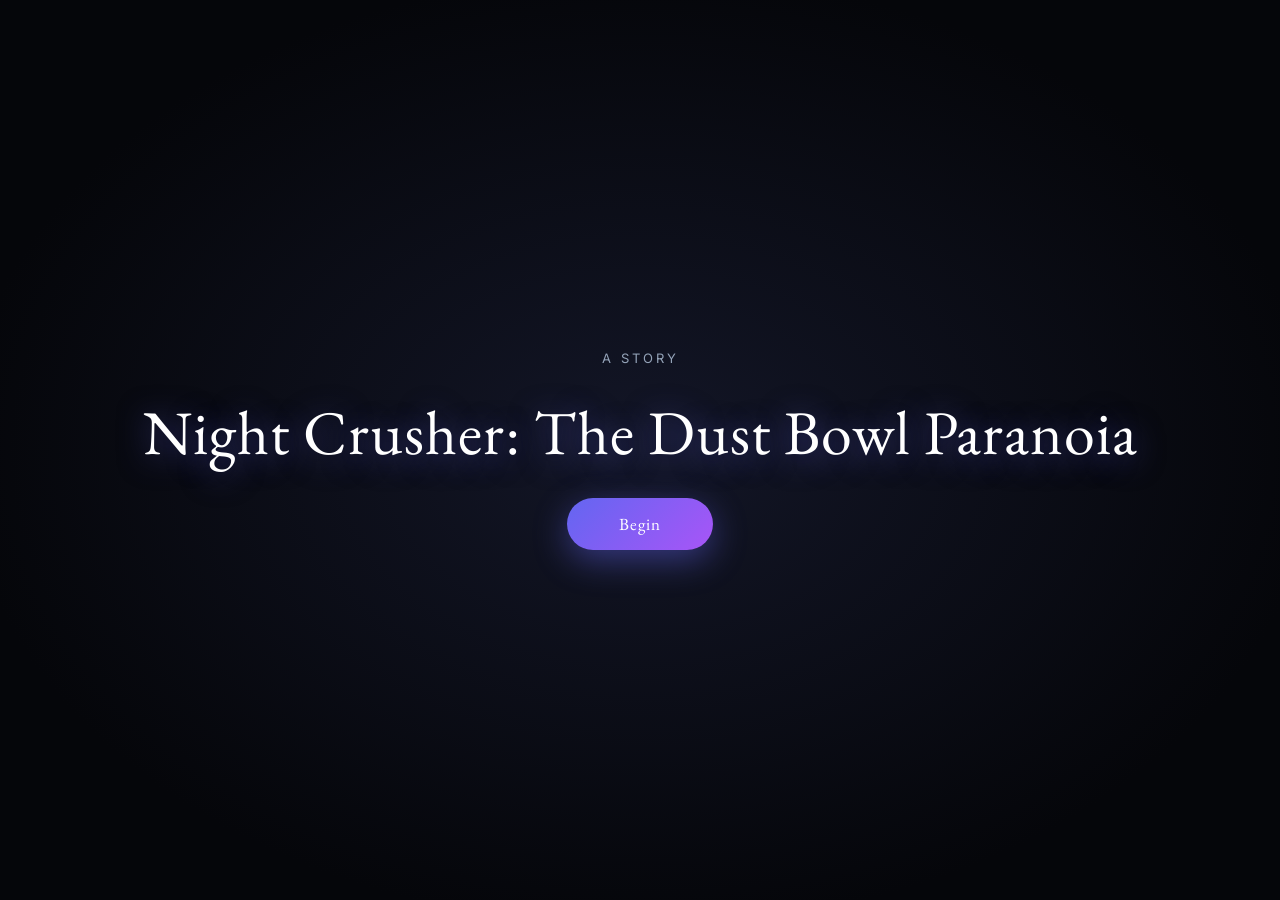
<file: projects/night-crusher/night-crusher.html>
<!DOCTYPE html>
<html lang="en">
<head>
<meta charset="UTF-8">
<meta name="viewport" content="width=device-width, initial-scale=1.0">
<title>Night Crusher: The Dust Bowl Paranoia</title>
<link rel="preconnect" href="https://fonts.googleapis.com">
<link href="https://fonts.googleapis.com/css2?family=Inter:wght@400;600&family=EB+Garamond:ital,wght@0,400;0,600;0,700;1,400&display=swap" rel="stylesheet">
<style>
  html, body { margin:0; height:100%; background:#05060a; overflow:hidden; }
  #story_root { position:fixed; inset:0; }
</style>
</head>
<body>
<div id="story_root"></div>
<script>
var STORY = {"title":"Night Crusher: The Dust Bowl Paranoia","entry":1,"vars":{"characters":["Jakob","Father","Tobin","Night Crusher","Grandfather Wieland","Store Clerk","Town Constable","Sitting Woman","Narrator"],"locations":["Kid's Bedroom","Kitchen & Parlor","Father's Study","Endless Hallway","Porch & Yard","Cornfield Entrance","Deep Corn Rows","Scarecrow Clearing","Small Town Square","General Store","Town Pump","Storm Cellar Entrance","Basement Vault","Factory Loading Dock","Industrial Conveyor Hall","Factory Gantry Catwalks","Effigy Altar Chamber","Subterranean Cavern Tunnels","Wieland Core Chamber","Epilogue Room"],"collectibles":["dusty_pocketknife","family_radio","cleansed_water_flask","cellar_journal","meat_truck_key","obsidian_dagger","effigy_heart","scratched_photo"],"knowledge":["father_warmth","father_lies_suspected","father_escape_theory","effigy_sacrificial_secret","father_apotheosis_truth","symbol_corruption","eye_cleansing_ritual","face_repetition_truth","tobin_patrol_pattern"],"missions":["Errand 1: Find Brother's Radio","Errand 2: Search Grandfather's Cellar","Errand 3: Intercept Tobin's Key","Errand 4: Inspect Factory Grates","Errand 5: Complete the Subterranean Task"]},"varMeta":{"characters":{"Jakob":{"info":"A boy of about ten, narrow through the shoulders, in hand-me-down denim overalls a size too big with the cuffs rolled twice. Home-cut dark hair, uneven over the ears. Sunburnt neck; dust worked into the creases of his knuckles and the seams of his boots. He watches more than he speaks, and he has the particular stillness of a child who has learned that questions have a cost. 1930s Dust Bowl, muted ochre and bone-grey palette, hard low sunlight.","image":"assets/characters/jakob-5-cutout-2.png","imageName":"jakob-5-cutout.png"},"Father":{"info":"A lean, close-shaved man in his mid-forties, tall enough to stoop in his own doorways. Collarless work shirt buttoned to the throat, sleeves rolled to the elbow, forearms roped from field work. Sandy hair greying at the temples, deep-set pale eyes, a mouth that rests in something close to kindness. Nothing about him reads as a threat, and that is the point: his warmth is genuine rather than a mask, which is what makes what he is building unbearable. He is the reference face for the Store Clerk, the Town Constable and the Sitting Woman — generate him first and reuse him. If you want his arc on his face, regenerate per chapter: rested and steady at Errand 1, sleepless and glassy by Errand 3, gold-lit and hollowed out at Errand 5.","image":"assets/characters/father-cutout-2.png","imageName":"father-cutout.png"},"Tobin":{"info":"An enormous man in a rubber butcher's apron over a canvas smock, both gone dark and stiff with old work. Hands and forearms of someone who lifts carcasses for a living. His face stays under the brim of a low cap or just outside the frame — never render him fully; he is far worse as a shape and a smell than as a face. He is not malicious and never hurries. He handles Jakob the way you would handle livestock that isn't ready yet: without cruelty, and without the slightest doubt that he will be back for it.","image":"assets/characters/tobin-cutout.png","imageName":"tobin-cutout.png"},"Night Crusher":{"info":"Not a figure but an absence roughly the size of a man — a silhouette that reads as a hole punched through the image, edges unresolved, film grain and static bleeding where the outline should be. No face, no hands, no clothing, no light on it. It never chases and never speaks. It arrives after the failure, gathers Jakob up almost tenderly, and puts him back where he started. That is the horror of it: it is not the punishment, it is the mechanism that makes the punishment repeatable.","image":"assets/characters/night-crusher-cutout.png","imageName":"night-crusher-cutout.png"},"Grandfather Wieland":{"info":"A very old man grown into a wall of packed soil and white root — ribs, legs and one shoulder already earth, with only the face and a single free hand still clear of it. Root threads run beneath the skin like veins. His eyes are open, calm, and entirely alive; he has been down here long enough to have stopped minding. Lit only by a low flame burning in a stone cup, the colour of a held breath.","image":"assets/characters/grandfather-wieland-cutout.png","imageName":"grandfather-wieland-cutout.png"},"Store Clerk":{"info":"This is Father's face, exactly — same bone structure, same age, same pale deep-set eyes. Generate from the Father reference and change only the dressing: shopkeeper's collar, sleeve garters, hair parted on the opposite side. The scene works on recognition, so any drift in the face breaks it. He stands behind a counter of dust-furred canned goods stacked in perfect pyramids, every label faced out, arranged a long time ago and never sold from.","image":"assets/characters/store-clerk-cutout.png","imageName":"store-clerk-cutout.png"},"Town Constable":{"info":"Father's face again, from the same reference — but weathered a decade further, or a decade less. The ambiguity is deliberate; Jakob cannot decide which, and neither should the viewer. Iron star badge, dark flat-brimmed hat, high buttoned collar. He stands where the street stops being a street, and he places himself between Jakob and the road out of town without ever appearing to move.","image":"assets/characters/town-constable-cutout.png","imageName":"town-constable-cutout.png"},"Sitting Woman":{"info":"Father's bone structure beneath a woman's face and hair — the same jaw, the same deep-set eyes, unmistakable once noticed. Faded print dress, dust to the knee, hands open and slack in her lap. She sits on the lip of a dry well and does not look up. Flies walk on her forearm and she lets them. The well stone under her palms has been worn into two smooth cups.","image":"assets/characters/sitting-woman-cutout.png","imageName":"sitting-woman-cutout.png"},"Narrator":{"info":"Voice only — no portrait; leave this asset without an image. Dry, unhurried, and specific about physical detail: temperature, smell, the sound a particular room makes. It never explains the supernatural and never reassures. Its one tell is that it occasionally knows things Jakob has not been told, and states them flatly, one beat too late to be of any use to him.","image":"","imageName":""}},"locations":{"Kid's Bedroom":{"info":"The domestic starting point of every return home, featuring cracked wallpaper and floorboard acoustics.","background":"assets/backgrounds/kid-s-bedroom-4.png","backgroundName":"kid-s-bedroom.png"},"Kitchen & Parlor":{"info":"The warm domestic hub of the house where Father bakes bread and tunes the radio.","background":"assets/backgrounds/kitchen-parlor.png","backgroundName":"kitchen-parlor.png"},"Father's Study":{"info":"A locked room containing Father's desk, old maps, and inverted scale crests.","background":"assets/backgrounds/father-s-study.png","backgroundName":"father-s-study.png"},"Endless Hallway":{"info":"A shifting domestic corridor connecting the house to exterior maze regions.","background":"assets/backgrounds/endless-hallway.png","backgroundName":"endless-hallway.png"},"Porch & Yard":{"info":"The transitional porch overlooking the towering cornfield perimeter.","background":"assets/backgrounds/porch-yard.png","backgroundName":"porch-yard.png"},"Cornfield Entrance":{"info":"The edge of the property where dry corn stalks reach into yellow fog.","background":"assets/backgrounds/cornfield-entrance.png","backgroundName":"cornfield-entrance.png"},"Deep Corn Rows":{"info":"An organic maze of tall, dry cornstalks where Tobin's truck engine rumbles in the distance.","background":"assets/backgrounds/deep-corn-rows.png","backgroundName":"deep-corn-rows.png"},"Scarecrow Clearing":{"info":"A clearing in the cornfield containing a leaning scarecrow and the lost family radio.","background":"assets/backgrounds/scarecrow-clearing.png","backgroundName":"scarecrow-clearing.png"},"Small Town Square":{"info":"A decaying 1930s settlement where faces seem strangely repeated among townsfolk.","background":"assets/backgrounds/small-town-square.png","backgroundName":"small-town-square.png"},"General Store":{"info":"A dusty shop filled with canned goods and wooden counter displays.","background":"assets/backgrounds/general-store.png","backgroundName":"general-store.png"},"Town Pump":{"info":"A rusted cast-iron well pump pouring clean subterranean water.","background":"assets/backgrounds/town-pump.png","backgroundName":"town-pump.png"},"Storm Cellar Entrance":{"info":"A heavy wooden trapdoor leading beneath the house into damp subterranean soil.","background":"assets/backgrounds/storm-cellar-entrance.png","backgroundName":"storm-cellar-entrance.png"},"Basement Vault":{"info":"A concrete archival room holding land deeds, old passes, and Father's hidden journal.","background":"assets/backgrounds/basement-vault.png","backgroundName":"basement-vault.png"},"Factory Loading Dock":{"info":"A rusted metal loading bay at the rear of the dead meat factory.","background":"assets/backgrounds/factory-loading-dock.png","backgroundName":"factory-loading-dock.png"},"Industrial Conveyor Hall":{"info":"A vertical maze of rusted gears, conveyor belts, and scalding steam vents."},"Factory Gantry Catwalks":{"info":"High iron catwalks overlooking the central Effigy chamber.","background":"assets/backgrounds/factory-gantry-catwalks.png","backgroundName":"factory-gantry-catwalks.png"},"Effigy Altar Chamber":{"info":"The central industrial hall housing the colossal bone-and-iron idol.","background":"assets/backgrounds/effigy-altar-chamber.png","backgroundName":"effigy-altar-chamber.png"},"Subterranean Cavern Tunnels":{"info":"Underground passages of soil, roots, and ancient fossilized gears.","background":"assets/backgrounds/subterranean-cavern-tunnels.png","backgroundName":"subterranean-cavern-tunnels.png"},"Wieland Core Chamber":{"info":"A mythic subterranean sanctuary holding Grandfather Wieland and the core flame.","background":"assets/backgrounds/wieland-core-chamber.png","backgroundName":"wieland-core-chamber.png"},"Epilogue Room":{"info":"The quiet space after the story closes.","background":"assets/backgrounds/epilogue-room.png","backgroundName":"epilogue-room.png"}},"collectibles":{"dusty_pocketknife":{"info":"A small folding pocketknife found in Jakob's desk drawer, wrapped in twine that has been knotted and reknotted until it went furry."},"family_radio":{"info":"An old brass radio emitting heavy static and Father's distorted voice."},"cleansed_water_flask":{"info":"A glass flask filled with pure well water, used to wash eyes corrupted by sigils."},"cellar_journal":{"info":"A leather binder containing Father's private notes and conflicting accounts of the town."},"meat_truck_key":{"info":"A rusted ignition key, taken off Tobin's steering column from a cab door he left open."},"obsidian_dagger":{"info":"An ancient ritual blade of black glass, laid out on a folded cloth beside the Effigy's pedestal."},"effigy_heart":{"info":"A glowing ancestral artifact at the center of the subterranean engine. It beats, and it is warm, and it is recognisably yours."},"scratched_photo":{"info":"An old framed photograph of a family where every face has been gouged out with a nail — except Father's."}},"knowledge":{"father_warmth":{"info":"Initial trust in Father's gentle guidance."},"father_lies_suspected":{"info":"Suspicion that Father's warnings about the town cult are fabricated."},"father_escape_theory":{"info":"Theory that Father staged the cult to escape with Jakob."},"effigy_sacrificial_secret":{"info":"Horrific realization that the factory Effigy requires Jakob's heart, given willingly."},"father_apotheosis_truth":{"info":"Final realization of Father's true dark ambition: he is not fleeing this place, he is becoming it."},"symbol_corruption":{"info":"Perception debuff from inspecting wall sigils, distorting dialogue and choices."},"eye_cleansing_ritual":{"info":"Understanding how to use pure water to restore objective vision."},"face_repetition_truth":{"info":"Awareness that townsfolk all share Father's features."},"tobin_patrol_pattern":{"info":"Insight into Tobin's truck route: sixty and turn, always left, always on the same count."}},"missions":{"Errand 1: Find Brother's Radio":{"info":"Locate the brass family radio lost somewhere in the Corn Rows maze."},"Errand 2: Search Grandfather's Cellar":{"info":"Descend into the storm cellar to retrieve Grandfather Wieland's hidden iron box."},"Errand 3: Intercept Tobin's Key":{"info":"Locate Tobin's meat truck in town and retrieve the family ignition key."},"Errand 4: Inspect Factory Grates":{"info":"Infiltrate the Dead Factory to investigate the growing Effigy idol."},"Errand 5: Complete the Subterranean Task":{"info":"Descend into the mythic subterranean core for the final confrontation.\n\n---"}}},"nodes":{"1":{"type":"dialogue","p":{"title":"Waking in the Dust Bed","location":"Kid's Bedroom","charactersPresent":"","text":"Narrator: Morning light comes through the cracked panes in long yellow bars, and the dust turns over inside them like something breathing.\nNarrator: From the kitchen below: warm bread, and Father's slow footfalls crossing and recrossing the same three boards.\nFather: Jakob? You awake up there? Wind's quiet this morning.\nJakob: I'm up.\nFather: Good boy. Before you eat — your brother left the brass radio out in the corn last night. Go bring it in for me.\nFather: Stay on the path. The fog sits low near the tree line, and it does something to a boy's sense of direction.","audioLoop":"","audioLoopName":"","audioOneShot":"","audioOneShotName":"","background":"assets/backgrounds/kid-s-bedroom-4.png","backgroundName":"kid-s-bedroom.png","showCharacterImages":true,"rewardItems":"","rewardKnowledge":"","startMission":"Errand 1: Find Brother's Radio","completeMission":"","isChapterStart":false},"out":[2]},"2":{"type":"choice","p":{"title":"Bedroom Preparations","location":"Kid's Bedroom","background":"assets/backgrounds/kid-s-bedroom-4.png","backgroundName":"kid-s-bedroom.png","audioLoop":"","audioLoopName":"","audioOneShot":"","audioOneShotName":"","choices":[{"text":"Examine the strange sigil carved by the window","condition":"","mission":"","once":true},{"text":"Search the desk drawer","condition":"","mission":"","once":true},{"text":"Look at the framed photograph on the dresser","condition":"","mission":"","once":true},{"text":"Go downstairs","condition":"","mission":""}],"text":""},"out":[3,4,5,6]},"3":{"type":"dialogue","p":{"title":"The Sigil by the Window","location":"Kid's Bedroom","charactersPresent":"","text":"Narrator: Someone has cut a symbol into the window frame — a set of scales, hanging upside down, the heavier pan on top.\nNarrator: A warmth starts behind your eyes, gentle as a hand on the back of the neck. The room softens. The corners go round.\nJakob: Oh. That's — that's nice, actually.\nNarrator: You feel certain, suddenly, that nothing in this house has ever meant you harm.","audioLoop":"","audioLoopName":"","audioOneShot":"","audioOneShotName":"","background":"assets/backgrounds/kid-s-bedroom-4.png","backgroundName":"kid-s-bedroom.png","showCharacterImages":true,"rewardItems":"","rewardKnowledge":"symbol_corruption","startMission":"","completeMission":"","isChapterStart":false},"out":[2]},"4":{"type":"dialogue","p":{"title":"Searching the Desk","location":"Kid's Bedroom","charactersPresent":"","text":"Narrator: The drawer sticks, then gives. Inside, under a nest of dried-out rubber bands, is a folding pocketknife wrapped in twine.\nNarrator: The twine has been knotted and reknotted so many times it has gone furry.\nJakob: Brother's. He said he lost it.","audioLoop":"","audioLoopName":"","audioOneShot":"","audioOneShotName":"","background":"assets/backgrounds/kid-s-bedroom-4.png","backgroundName":"kid-s-bedroom.png","showCharacterImages":true,"rewardItems":"dusty_pocketknife","rewardKnowledge":"","startMission":"","completeMission":"","isChapterStart":false},"out":[2]},"5":{"type":"dialogue","p":{"title":"The Scratched Photo","location":"Kid's Bedroom","charactersPresent":"","text":"Narrator: An oval silver frame. Four people on the front porch, squinting into a summer that hasn't happened in years.\nNarrator: Every face has been gouged out with a nail — worked at, not scratched once, worked at until the paper gave. Every face but Father's.\nJakob: That's my porch. That's our rail, the one with the split in it.\nNarrator: You cannot find yourself anywhere in the photograph, and you are not certain which of the ruined faces you were hoping was yours.","audioLoop":"","audioLoopName":"","audioOneShot":"","audioOneShotName":"","background":"assets/backgrounds/kid-s-bedroom-4.png","backgroundName":"kid-s-bedroom.png","showCharacterImages":true,"rewardItems":"scratched_photo","rewardKnowledge":"face_repetition_truth","startMission":"","completeMission":"","isChapterStart":false},"out":[2]},"6":{"type":"choice","p":{"title":"Exploring the House Hub","location":"Kitchen & Parlor","background":"assets/backgrounds/kitchen-parlor.png","backgroundName":"kitchen-parlor.png","audioLoop":"","audioLoopName":"","audioOneShot":"","audioOneShotName":"","choices":[{"text":"Speak to Father in the kitchen","condition":"","mission":""},{"text":"Examine Father's study door","condition":"","mission":""},{"text":"Head down the hallway toward the porch","condition":"","mission":""}],"text":""},"out":[7,8,9]},"7":{"type":"dialogue","p":{"title":"Morning in the Kitchen","location":"Kitchen & Parlor","charactersPresent":"","text":"Narrator: Father stands at the iron stove humming something low, cutting bread with the long knife, and he does not look up when you come in.\nFather: Eat before you go. Field's wide and the dust takes it out of you.\nJakob: I'll be quick.\nFather: I know you will.\nNarrator: He sets the heel of the loaf in your hand — the good piece, the one he likes.\nFather: And Jakob. If you hear anything out there that sounds like me, and it isn't coming from this kitchen, you keep walking.","audioLoop":"","audioLoopName":"","audioOneShot":"","audioOneShotName":"","background":"assets/backgrounds/kitchen-parlor.png","backgroundName":"kitchen-parlor.png","showCharacterImages":true,"rewardItems":"","rewardKnowledge":"father_warmth","startMission":"","completeMission":"","isChapterStart":false},"out":[6]},"8":{"type":"choice","p":{"title":"Father's Study Door","location":"Father's Study","background":"assets/backgrounds/father-s-study.png","backgroundName":"father-s-study.png","audioLoop":"","audioLoopName":"","audioOneShot":"","audioOneShotName":"","choices":[{"text":"Try the heavy brass knob","condition":"","mission":""},{"text":"Work the lock with your pocketknife","condition":"has_item('dusty_pocketknife')","mission":""},{"text":"Leave it alone","condition":"","mission":""}],"text":""},"out":[61,62,6]},"9":{"type":"traversal","p":{"title":"The Endless Hallway","location":"Endless Hallway","background":"assets/backgrounds/endless-hallway.png","backgroundName":"endless-hallway.png","audioLoop":"","audioLoopName":"","audioOneShot":"","audioOneShotName":"","targetAccumulation":60,"outcomes":[{"label":"The hallway folds","probability":14,"description":"The runner rug slides under you and the shadows come loose from the wall."}],"text":""},"out":[68,10,6]},"10":{"type":"dialogue","p":{"title":"Returned Home by Night Crusher","location":"Kid's Bedroom","charactersPresent":"","text":"Narrator: The world goes to grey static. Something with too much give in its arms takes your weight, and it is not unkind about it.\nNarrator: You blink and you are sitting on your own bed with your boots still on. Father is in the doorway. He has been there a while.\nFather: Got turned around in the hall, did you.\nJakob: I don't know what happened.\nFather: No. Well. Go on and try again, son. It's only a hallway.","audioLoop":"","audioLoopName":"","audioOneShot":"","audioOneShotName":"","background":"assets/backgrounds/kid-s-bedroom-4.png","backgroundName":"kid-s-bedroom.png","showCharacterImages":true,"rewardItems":"","rewardKnowledge":"","startMission":"","completeMission":"","isChapterStart":false},"out":[2]},"11":{"type":"choice","p":{"title":"Cornfield Perimeter","location":"Cornfield Entrance","background":"assets/backgrounds/cornfield-entrance.png","backgroundName":"cornfield-entrance.png","audioLoop":"","audioLoopName":"","audioOneShot":"","audioOneShotName":"","choices":[{"text":"Walk straight in down the main row","condition":"","mission":""},{"text":"Crouch at the fence line and listen first","condition":"","mission":""}],"text":""},"out":[13,66]},"12":{"type":"dialogue","p":{"title":"The Scarecrow Clearing","location":"Scarecrow Clearing","charactersPresent":"","text":"Narrator: The rows open into a circle of flattened ground. A scarecrow leans at the center of it in a coat you know — Father's good coat, the winter one.\nNarrator: The brass radio sits upright at its feet, out of the dirt, squared to face the house. Nothing left in a field overnight sits like that.\nNarrator: It is already on. Through the static, a voice keeps a slow rhythm, and the rhythm is a name, and the name is yours.\nJakob: ...I'll just take it back. That's all I came for.","audioLoop":"","audioLoopName":"","audioOneShot":"","audioOneShotName":"","background":"assets/backgrounds/scarecrow-clearing.png","backgroundName":"scarecrow-clearing.png","showCharacterImages":true,"rewardItems":"family_radio","rewardKnowledge":"","startMission":"","completeMission":"Errand 1: Find Brother's Radio","isChapterStart":false},"out":[15]},"13":{"type":"traversal","p":{"title":"Deep Corn Rows","location":"Deep Corn Rows","background":"assets/backgrounds/deep-corn-rows.png","backgroundName":"deep-corn-rows.png","audioLoop":"","audioLoopName":"","audioOneShot":"","audioOneShotName":"","targetAccumulation":70,"outcomes":[{"label":"Tobin's truck corners you","probability":9,"description":"Rusted headlights swing into the row and there is nowhere in a cornfield to go sideways."},{"label":"Headlights sweep the row","probability":18,"description":"Light rakes the stalks a row over and you fold yourself into the dirt."}],"text":""},"out":[12,14,63,11]},"14":{"type":"dialogue","p":{"title":"Caught by Tobin","location":"Kitchen & Parlor","charactersPresent":"","text":"Narrator: A hand takes your collar the way you'd take a kitten. Your boots leave the dirt entirely.\nTobin: Little. Too little.\nNarrator: He carries you out of the corn without any hurry at all and sets you down on your own porch steps like a delivery.\nTobin: Not yet, this one.\nNarrator: Father is already at the screen door. He was not surprised to see the truck.\nFather: I said the path, Jakob.","audioLoop":"","audioLoopName":"","audioOneShot":"","audioOneShotName":"","background":"assets/backgrounds/kitchen-parlor.png","backgroundName":"kitchen-parlor.png","showCharacterImages":true,"rewardItems":"","rewardKnowledge":"","startMission":"","completeMission":"","isChapterStart":false},"out":[6]},"15":{"type":"dialogue","p":{"title":"Return Home - Errand 1 Complete","location":"Kitchen & Parlor","charactersPresent":"","text":"Narrator: You set the radio on the kitchen table. Father turns the dial down through the voice until it is only weather and hum.\nFather: There. Thank you, son.\nNarrator: His hand stays on the counter edge after he lets go of the dial, and his knuckles go white, and stay white.\nFather: Now. Your grandfather left an iron box in the storm cellar. I need it up here.\nJakob: What's in it?\nFather: Papers, mostly. Old news. There's a good deal of paper down there and none of it is worth your time. Bring the box, leave the rest.","audioLoop":"","audioLoopName":"","audioOneShot":"","audioOneShotName":"","background":"assets/backgrounds/kitchen-parlor.png","backgroundName":"kitchen-parlor.png","showCharacterImages":true,"rewardItems":"","rewardKnowledge":"","startMission":"Errand 2: Search Grandfather's Cellar","completeMission":"","isChapterStart":false},"out":[16]},"16":{"type":"choice","p":{"title":"Preparing for the Cellar Descent","location":"Kitchen & Parlor","background":"assets/backgrounds/kitchen-parlor.png","backgroundName":"kitchen-parlor.png","audioLoop":"","audioLoopName":"","audioOneShot":"","audioOneShotName":"","choices":[{"text":"Ask Father why the town has gone so quiet","condition":"","mission":""},{"text":"Open the storm cellar trapdoor","condition":"","mission":""}],"text":""},"out":[18,19]},"17":{"type":"choice","p":{"title":"House Hub - Errand 2","location":"Kitchen & Parlor","background":"assets/backgrounds/kitchen-parlor.png","backgroundName":"kitchen-parlor.png","audioLoop":"","audioLoopName":"","audioOneShot":"","audioOneShotName":"","choices":[{"text":"Open the storm cellar trapdoor","condition":"","mission":""},{"text":"Try Father's study again","condition":"","mission":""}],"text":""},"out":[19,8]},"18":{"type":"dialogue","p":{"title":"Questioning Father","location":"Kitchen & Parlor","charactersPresent":"","text":"Narrator: He does not turn around. He is looking at the radio speaker cloth as if there is something behind it.\nFather: Quiet because they wandered. Every one of them. You wander, you end up somewhere, and then somebody has to go and get you.\nJakob: Get you back?\nFather: Get you back. Yes.\nNarrator: He says it the way you'd say a word in a language you only half speak.\nFather: Go on down. Don't linger.","audioLoop":"","audioLoopName":"","audioOneShot":"","audioOneShotName":"","background":"assets/backgrounds/kitchen-parlor.png","backgroundName":"kitchen-parlor.png","showCharacterImages":true,"rewardItems":"","rewardKnowledge":"","startMission":"","completeMission":"","isChapterStart":false},"out":[17]},"19":{"type":"dialogue","p":{"title":"Entering the Storm Cellar","location":"Storm Cellar Entrance","charactersPresent":"","text":"Narrator: The cellar door is heavier than a door needs to be. Cold comes up out of it — damp earth, and old paper, and the ammonia smell of a room nobody airs.\nNarrator: Your boots find the dirt floor. Somewhere overhead the house settles, one long groan, and it goes on a beat longer than a house should.\nNarrator: When it stops, the light coming down the stairs is falling at a different angle than it was.","audioLoop":"","audioLoopName":"","audioOneShot":"","audioOneShotName":"","background":"assets/backgrounds/storm-cellar-entrance.png","backgroundName":"storm-cellar-entrance.png","showCharacterImages":true,"rewardItems":"","rewardKnowledge":"father_lies_suspected","startMission":"","completeMission":"","isChapterStart":false},"out":[20]},"20":{"type":"choice","p":{"title":"Storm Cellar Exploration","location":"Basement Vault","background":"assets/backgrounds/basement-vault.png","backgroundName":"basement-vault.png","audioLoop":"","audioLoopName":"","audioOneShot":"","audioOneShotName":"","choices":[{"text":"Examine the dirt walls","condition":"","mission":""},{"text":"Pry open the stacked crates","condition":"","mission":""},{"text":"Open the concrete archival vault","condition":"","mission":""}],"text":""},"out":[21,22,23]},"21":{"type":"dialogue","p":{"title":"Dirt Walls & Underground Roots","location":"Storm Cellar Entrance","charactersPresent":"","text":"Narrator: White roots run through the soil wall in a fine net, and where they cross they have grown around small bones and held them up like beads on a string.\nNarrator: The roots are wet. Nothing else down here is wet.\nNarrator: Far below, something turns over — a heavy thump, then a pause, then a thump. Not machinery. Machinery keeps better time than that.","audioLoop":"","audioLoopName":"","audioOneShot":"","audioOneShotName":"","background":"assets/backgrounds/storm-cellar-entrance.png","backgroundName":"storm-cellar-entrance.png","showCharacterImages":true,"rewardItems":"","rewardKnowledge":"","startMission":"","completeMission":"","isChapterStart":false},"out":[20]},"22":{"type":"dialogue","p":{"title":"Stacked Wooden Crates","location":"Basement Vault","charactersPresent":"","text":"Narrator: The crate is full of land deeds, hundreds, each stamped with the town elder crest — a set of scales, hanging upside down.\nNarrator: Every deed lists the same two residents. Case Pair 409. Father, and you.\nNarrator: The earliest is dated 1847. The handwriting is Father's.","audioLoop":"","audioLoopName":"","audioOneShot":"","audioOneShotName":"","background":"assets/backgrounds/basement-vault.png","backgroundName":"basement-vault.png","showCharacterImages":true,"rewardItems":"","rewardKnowledge":"","startMission":"","completeMission":"","isChapterStart":false},"out":[20]},"23":{"type":"dialogue","p":{"title":"The Concrete Vault","location":"Basement Vault","charactersPresent":"","text":"Narrator: In a concrete alcove at the back you find the iron box, sitting square on a stack of archived travel passes.\nNarrator: It is not locked. Inside, under the papers, is a leather binder written front to back in Father's small neat hand.\nNarrator: You know you were told to leave the paper. You open it anyway.","audioLoop":"","audioLoopName":"","audioOneShot":"","audioOneShotName":"","background":"assets/backgrounds/basement-vault.png","backgroundName":"basement-vault.png","showCharacterImages":true,"rewardItems":"cellar_journal","rewardKnowledge":"","startMission":"","completeMission":"Errand 2: Search Grandfather's Cellar","isChapterStart":false},"out":[24]},"24":{"type":"logic","p":{"title":"How the Journal Reads","condition":"has_knowledge('symbol_corruption')","location":"Basement Vault","text":"","background":"assets/backgrounds/basement-vault.png","backgroundName":"basement-vault.png"},"out":[25,65]},"25":{"type":"dialogue","p":{"title":"Reading the Journal Through the Warmth","location":"Basement Vault","charactersPresent":"","text":"Narrator: The warmth behind your eyes moves down into the page and the letters settle into it like they were waiting.\nNarrator: Lists of names — people he prayed for. Drafts of warnings — the ones he wrote to keep the town safe. Travel passes he must have got for families in trouble.\nNarrator: What a good man. What an enormously good man, to sit down here in the cold and do all this and never once mention it.\nJakob: I shouldn't have opened it. He didn't want me to see because he didn't want the credit.\nNarrator: You close the binder gently and you do not read the last page, which is a list, and which is short, and which has your name on it.","audioLoop":"","audioLoopName":"","audioOneShot":"","audioOneShotName":"","background":"assets/backgrounds/basement-vault.png","backgroundName":"basement-vault.png","showCharacterImages":true,"rewardItems":"","rewardKnowledge":"","startMission":"","completeMission":"","isChapterStart":false},"out":[26]},"26":{"type":"dialogue","p":{"title":"Return Home - Errand 2 Complete","location":"Kitchen & Parlor","charactersPresent":"","text":"Narrator: Father takes the iron box out of your arms before you are all the way up the stairs.\nFather: You didn't open it.\nJakob: No.\nNarrator: He looks at you for four full seconds. Then he decides something, and the deciding shows.\nFather: No. Of course not.\nFather: Tobin's running the south road today. He's carrying a key that belongs to this family and I want it back in this house before dark.\nJakob: You want me to take something off Tobin?\nFather: I want you to pick it up. There's a difference and you'll see it when you're there.\nFather: And if your eyes go heavy — if things start looking soft to you — you put your face in the town pump and you hold it there. Don't argue with me about this one.","audioLoop":"","audioLoopName":"","audioOneShot":"","audioOneShotName":"","background":"assets/backgrounds/kitchen-parlor.png","backgroundName":"kitchen-parlor.png","showCharacterImages":true,"rewardItems":"","rewardKnowledge":"","startMission":"Errand 3: Intercept Tobin's Key","completeMission":"","isChapterStart":false},"out":[27]},"27":{"type":"dialogue","p":{"title":"Arriving in Town","location":"Small Town Square","charactersPresent":"","text":"Narrator: Town is four streets and a water pump. Awnings sag. A dog lies in the road and does not get up when you pass, and does not follow you with its eyes either.\nNarrator: There are perhaps a dozen people out in the square, and you have the immediate sense — before you have looked at any of them properly — that there are fewer than a dozen people here.","audioLoop":"","audioLoopName":"","audioOneShot":"","audioOneShotName":"","background":"assets/backgrounds/small-town-square.png","backgroundName":"small-town-square.png","showCharacterImages":true,"rewardItems":"","rewardKnowledge":"","startMission":"","completeMission":"","isChapterStart":false},"out":[28]},"28":{"type":"choice","p":{"title":"Small Town Square","location":"Small Town Square","background":"assets/backgrounds/small-town-square.png","backgroundName":"small-town-square.png","audioLoop":"","audioLoopName":"","audioOneShot":"","audioOneShotName":"","choices":[{"text":"Wash your face at the town pump","condition":"","mission":""},{"text":"Go into the general store","condition":"","mission":""},{"text":"Talk to the constable","condition":"","mission":""},{"text":"Approach the woman sitting by the well","condition":"","mission":""},{"text":"Go find Tobin's truck","condition":"","mission":""}],"text":""},"out":[29,30,31,32,70]},"29":{"type":"dialogue","p":{"title":"The Town Pump","location":"Town Pump","charactersPresent":"","text":"Narrator: The handle takes both hands. The water comes up cold enough to hurt and clean in a way nothing else out here is clean.\nNarrator: You put your face into your cupped hands and hold it there until your ears ring.\nNarrator: When you come up, the square has not changed, but you have stopped being willing to overlook it. The awning shadows are the wrong shape for the sun. The carvings on the well stones are not decoration. They are hooks, and they are angled inward.\nJakob: I'm taking some of this with me.\nNarrator: You fill your brother's glass flask and stopper it. Whatever the warmth is, this is the opposite of it.","audioLoop":"","audioLoopName":"","audioOneShot":"","audioOneShotName":"","background":"assets/backgrounds/town-pump.png","backgroundName":"town-pump.png","showCharacterImages":true,"rewardItems":"cleansed_water_flask","rewardKnowledge":"eye_cleansing_ritual","startMission":"","completeMission":"","isChapterStart":false},"out":[28]},"30":{"type":"dialogue","p":{"title":"The General Store","location":"General Store","charactersPresent":"","text":"Narrator: Bell over the door. Canned goods stacked in perfect pyramids, every label facing out, thick with dust — arranged a long time ago and never sold from.\nNarrator: The clerk turns around and it is Father's face. Not like Father's. Father's, the same face, wearing an expression Father has never worn.\nStore Clerk: Chores today, is it.\nJakob: ...Yes, sir.\nStore Clerk: Good boy.\nNarrator: He says it in Father's exact voice, at Father's exact pitch, and goes back to facing the labels out.","audioLoop":"","audioLoopName":"","audioOneShot":"","audioOneShotName":"","background":"assets/backgrounds/general-store.png","backgroundName":"general-store.png","showCharacterImages":true,"rewardItems":"","rewardKnowledge":"","startMission":"","completeMission":"","isChapterStart":false},"out":[28]},"31":{"type":"dialogue","p":{"title":"The Constable","location":"Small Town Square","charactersPresent":"","text":"Narrator: The constable stands where the street stops being a street. Iron badge. Father's face, older, the way Father might look in ten years, or the way he looked ten years ago — you find you can't decide.\nTown Constable: Fence line's the fence line, son. Tobin's harvesting the south road today.\nJakob: How do you know what I'm out here for?\nNarrator: He does not answer that. He adjusts his stance so that he is between you and the road out of town, and he does it without appearing to move.\nTown Constable: Go on and do your errand.","audioLoop":"","audioLoopName":"","audioOneShot":"","audioOneShotName":"","background":"assets/backgrounds/small-town-square.png","backgroundName":"small-town-square.png","showCharacterImages":true,"rewardItems":"","rewardKnowledge":"","startMission":"","completeMission":"","isChapterStart":false},"out":[28]},"32":{"type":"dialogue","p":{"title":"The Woman by the Well","location":"Small Town Square","charactersPresent":"","text":"Narrator: She sits on the lip of the dry well with her hands open in her lap. She does not look up. Flies walk on her forearm and she lets them.\nSitting Woman: Father builds the house.\nSitting Woman: Father holds the rain.\nJakob: Ma'am—\nSitting Woman: Father builds the house. Father holds the rain.\nNarrator: It is your father's cadence exactly — the rhythm he uses saying grace. Under the dust on her face, the bones of it are his bones.\nNarrator: She has been saying it long enough that the well stone under her hands has worn into two smooth cups.","audioLoop":"","audioLoopName":"","audioOneShot":"","audioOneShotName":"","background":"assets/backgrounds/small-town-square.png","backgroundName":"small-town-square.png","showCharacterImages":true,"rewardItems":"","rewardKnowledge":"","startMission":"","completeMission":"","isChapterStart":false},"out":[28]},"33":{"type":"traversal","p":{"title":"Tobin's Meat Truck","location":"Small Town Square","background":"assets/backgrounds/small-town-square.png","backgroundName":"small-town-square.png","audioLoop":"","audioLoopName":"","audioOneShot":"","audioOneShotName":"","targetAccumulation":80,"outcomes":[{"label":"Tobin sees you in the mirror","probability":10,"description":"The truck stops. The door opens. It is very fast for something that big."}],"text":""},"out":[34,35,28]},"34":{"type":"dialogue","p":{"title":"Taking the Key","location":"Small Town Square","charactersPresent":"","text":"Narrator: Tobin is round the back of the truck with a crate on his shoulder. The cab door hangs open. The keys are in it.\nNarrator: You take the ring off the column and your hand is shaking so hard it rings like a little bell, and he does not turn around, and he does not turn around, and then you are two streets away.\nNarrator: Only later do you think about the fact that the cab door was open. That a man like Tobin left it open.\nJakob: He wanted me to have it.","audioLoop":"","audioLoopName":"","audioOneShot":"","audioOneShotName":"","background":"assets/backgrounds/small-town-square.png","backgroundName":"small-town-square.png","showCharacterImages":true,"rewardItems":"meat_truck_key","rewardKnowledge":"","startMission":"","completeMission":"Errand 3: Intercept Tobin's Key","isChapterStart":false},"out":[36]},"35":{"type":"dialogue","p":{"title":"Locked in the Loading Dock","location":"Factory Loading Dock","charactersPresent":"","text":"Narrator: He does not hurt you. That is the part you will keep coming back to. He carries you across town in the cab with the window down and drops you inside the factory's rear dock, and the iron door comes down.\nTobin: Wait here. He'll come and get you when it's ready.\nJakob: When what's ready?\nNarrator: Tobin considers the question honestly, the way a man does when he's been asked something he's never had to put into words.\nTobin: You are.\nNarrator: The truck pulls out. On a nail by the door, left there deliberately, hangs the key ring — the one you came into town for.\nNarrator: The wall speaker crackles. It is the same static as the kitchen radio, the same hum, and then it is Father, from somewhere in this building.\nFather: Jakob. Good. You're early.\nFather: The sub-floor grates, son — go down and look at the central altar and tell me what you see. That's all I need. That's the last one.","audioLoop":"","audioLoopName":"","audioOneShot":"","audioOneShotName":"","background":"assets/backgrounds/factory-loading-dock.png","backgroundName":"factory-loading-dock.png","showCharacterImages":true,"rewardItems":"meat_truck_key","rewardKnowledge":"","startMission":"Errand 4: Inspect Factory Grates","completeMission":"Errand 3: Intercept Tobin's Key","isChapterStart":false},"out":[38]},"36":{"type":"dialogue","p":{"title":"Return Home - Errand 3 Complete","location":"Kitchen & Parlor","charactersPresent":"","text":"Narrator: Father takes the key out of your palm before you've got your coat off. His breathing is shallow and high in his chest, and the kitchen smells of sweat over bread.\nFather: Good. Good. That's it, then, that's the last of it.\nJakob: The last of what?\nNarrator: He is not listening. He is turning the key over and over and his mouth is moving through a list.\nFather: One more, and then we're done, and then I'll sit down and I'll explain the whole thing to you properly, start to finish, I promise you that.\nFather: The dead factory, at the corn's edge. There are grates in the sub-floor. Go and look at the central altar and tell me exactly what you see.\nJakob: You've been out there. You know what's there.\nFather: I need you to see it.","audioLoop":"","audioLoopName":"","audioOneShot":"","audioOneShotName":"","background":"assets/backgrounds/kitchen-parlor.png","backgroundName":"kitchen-parlor.png","showCharacterImages":true,"rewardItems":"","rewardKnowledge":"","startMission":"Errand 4: Inspect Factory Grates","completeMission":"","isChapterStart":false},"out":[37]},"37":{"type":"choice","p":{"title":"The Dead Factory","location":"Factory Loading Dock","background":"assets/backgrounds/factory-loading-dock.png","backgroundName":"factory-loading-dock.png","audioLoop":"","audioLoopName":"","audioOneShot":"","audioOneShotName":"","choices":[{"text":"Go in through the loading dock","condition":"","mission":""},{"text":"Climb the gantry catwalks","condition":"","mission":""},{"text":"Drop straight down into the conveyor hall","condition":"","mission":""}],"text":""},"out":[38,39,40]},"38":{"type":"choice","p":{"title":"Conveyor Access","location":"Industrial Conveyor Hall","background":"","backgroundName":"","audioLoop":"","audioLoopName":"","audioOneShot":"","audioOneShotName":"","choices":[{"text":"Cross the conveyor floor","condition":"","mission":""},{"text":"Climb to the catwalks first and look","condition":"","mission":""}],"text":""},"out":[40,39]},"39":{"type":"dialogue","p":{"title":"The Gantry Catwalks","location":"Factory Gantry Catwalks","charactersPresent":"","text":"Narrator: The catwalk rail is warm. The whole building is warm, and nothing in it has run in ten years.\nNarrator: Below, the floor opens into a hall the size of a church, and standing in it is a made thing — forty feet of bone lashed to iron, hides stretched and dried across the frame, gears set into the joints where a body would have joints.\nNarrator: It is not finished. You can see exactly where it is not finished. There is a cavity in the chest of it, and the cavity is small, and it is a very particular size.","audioLoop":"","audioLoopName":"","audioOneShot":"","audioOneShotName":"","background":"assets/backgrounds/factory-gantry-catwalks.png","backgroundName":"factory-gantry-catwalks.png","showCharacterImages":true,"rewardItems":"","rewardKnowledge":"","startMission":"","completeMission":"","isChapterStart":false},"out":[38]},"40":{"type":"traversal","p":{"title":"The Conveyor Floor","location":"Industrial Conveyor Hall","background":"","backgroundName":"","audioLoop":"","audioLoopName":"","audioOneShot":"","audioOneShotName":"","targetAccumulation":80,"outcomes":[{"label":"A steam line lets go","probability":15,"description":"The pipe above you splits and the hall fills white."}],"text":""},"out":[42,41,37]},"41":{"type":"dialogue","p":{"title":"Driven Back","location":"Factory Loading Dock","charactersPresent":"","text":"Narrator: Scalding white fills the hall and something takes you by the back of the shirt and pulls, hard, and the floor is gone for a moment.\nNarrator: You come down on the loading dock concrete with your palms stinging and your eyebrows singed off clean.\nNarrator: The dark shape that pulled you is already going thin at the edges. It does not have a face to read. It waits until you are standing, and then it isn't there.\nJakob: ...Thank you.\nNarrator: The dock door is still open. The hall is still down there.","audioLoop":"","audioLoopName":"","audioOneShot":"","audioOneShotName":"","background":"assets/backgrounds/factory-loading-dock.png","backgroundName":"factory-loading-dock.png","showCharacterImages":true,"rewardItems":"","rewardKnowledge":"","startMission":"","completeMission":"","isChapterStart":false},"out":[37]},"42":{"type":"dialogue","p":{"title":"The Altar","location":"Effigy Altar Chamber","charactersPresent":"","text":"Narrator: You come up through the sub-floor grates and the Effigy is directly above you, filling the whole of the ceiling of your vision.\nNarrator: The pedestal is cut with an inscription, and the cut is fresh — the stone dust is still in the grooves.\nNarrator: THE EFFIGY REQUIRES THE SON'S HEART AND THE FATHER'S MIND.\nNarrator: Beneath it, in the same hand, smaller: BOTH ARE GIVEN WILLINGLY OR NEITHER COUNTS.\nNarrator: On the pedestal lies a knife of black glass. It has been set out on a folded cloth, the way you'd set a table.\nJakob: He said tell him what I see.\nNarrator: He knows what's here. He has always known what's here. He wanted you to be the one to read it.","audioLoop":"","audioLoopName":"","audioOneShot":"","audioOneShotName":"","background":"assets/backgrounds/effigy-altar-chamber.png","backgroundName":"effigy-altar-chamber.png","showCharacterImages":true,"rewardItems":"obsidian_dagger","rewardKnowledge":"effigy_sacrificial_secret","startMission":"","completeMission":"Errand 4: Inspect Factory Grates","isChapterStart":false},"out":[43]},"43":{"type":"choice","p":{"title":"The Effigy Chamber","location":"Effigy Altar Chamber","background":"assets/backgrounds/effigy-altar-chamber.png","backgroundName":"effigy-altar-chamber.png","audioLoop":"","audioLoopName":"","audioOneShot":"","audioOneShotName":"","choices":[{"text":"Look up at its face","condition":"","mission":""},{"text":"Look down the rear drainage pipe","condition":"","mission":""},{"text":"Go home","condition":"","mission":""}],"text":""},"out":[44,45,46]},"44":{"type":"dialogue","p":{"title":"The Effigy's Face","location":"Effigy Altar Chamber","charactersPresent":"","text":"Narrator: The head is carved from one piece and split down the middle. The left half is Father.\nNarrator: The right half is you — but not you now. You at Father's age. The face you'd have grown into.\nNarrator: Somebody has had to know that face for a long time to carve it that well.","audioLoop":"","audioLoopName":"","audioOneShot":"","audioOneShotName":"","background":"assets/backgrounds/effigy-altar-chamber.png","backgroundName":"effigy-altar-chamber.png","showCharacterImages":true,"rewardItems":"","rewardKnowledge":"","startMission":"","completeMission":"","isChapterStart":false},"out":[43]},"45":{"type":"dialogue","p":{"title":"The Drainage Pipe","location":"Effigy Altar Chamber","charactersPresent":"","text":"Narrator: The pipe goes down further than the factory has any business going. The air coming up it is cold, and it smells of turned earth rather than iron.\nNarrator: A voice comes up with it — old, and slow, and not in any hurry to be understood.\nGrandfather Wieland: ...bring it down here, child. Not up there. Down here, where the thing was started.\nNarrator: The Effigy behind you does not move. You become aware that you have been assuming it might.","audioLoop":"","audioLoopName":"","audioOneShot":"","audioOneShotName":"","background":"assets/backgrounds/effigy-altar-chamber.png","backgroundName":"effigy-altar-chamber.png","showCharacterImages":true,"rewardItems":"","rewardKnowledge":"","startMission":"","completeMission":"","isChapterStart":false},"out":[43]},"46":{"type":"dialogue","p":{"title":"Return Home - The Last Errand","location":"Kitchen & Parlor","charactersPresent":"","text":"Narrator: The house is cold. The kitchen floor has opened from the stove to the back wall, and what is under it is not a cellar, and it goes down a long way.\nNarrator: Father stands at the edge of it with his good coat on — the winter one, the one on the scarecrow. There is a great deal wrong with his eyes.\nFather: You read it.\nJakob: I read it.\nFather: Then you know I couldn't have told you. It doesn't count if I tell you. It only counts if you walk down there knowing.\nJakob: You made the town scared so we could leave. That's what the book said. That's what it said, Father.\nFather: That was true when I wrote it.\nNarrator: He says it gently. It is the gentlest he has been with you since the morning of the radio.\nFather: Go down. Your grandfather's waiting, and he'll tell it to you straighter than I can.","audioLoop":"","audioLoopName":"","audioOneShot":"","audioOneShotName":"","background":"assets/backgrounds/kitchen-parlor.png","backgroundName":"kitchen-parlor.png","showCharacterImages":true,"rewardItems":"","rewardKnowledge":"","startMission":"Errand 5: Complete the Subterranean Task","completeMission":"","isChapterStart":false},"out":[47]},"47":{"type":"choice","p":{"title":"The Descent","location":"Subterranean Cavern Tunnels","background":"assets/backgrounds/subterranean-cavern-tunnels.png","backgroundName":"subterranean-cavern-tunnels.png","audioLoop":"","audioLoopName":"","audioOneShot":"","audioOneShotName":"","choices":[{"text":"Go down toward your grandfather","condition":"","mission":""},{"text":"Go back up to the altar and end it now","condition":"","mission":""}],"text":""},"out":[48,49]},"48":{"type":"dialogue","p":{"title":"The Caverns","location":"Subterranean Cavern Tunnels","charactersPresent":"","text":"Narrator: Stone steps, cut by hand, worn in the middle by more feet than this family has ever had.\nNarrator: The walls change as you go — soil, then root, then soil packed around brass gears gone green, fossilized into the earth at angles no one installed them at.\nNarrator: The gears are older than the factory. The factory was built on top of them. Somebody found this and put a slaughterhouse over it to have a reason to be here.\nNarrator: At the bottom: an iron door, and on it the scales, hanging upside down.","audioLoop":"","audioLoopName":"","audioOneShot":"","audioOneShotName":"","background":"assets/backgrounds/subterranean-cavern-tunnels.png","backgroundName":"subterranean-cavern-tunnels.png","showCharacterImages":true,"rewardItems":"","rewardKnowledge":"","startMission":"","completeMission":"","isChapterStart":false},"out":[50]},"49":{"type":"choice","p":{"title":"At the Altar","location":"Effigy Altar Chamber","background":"assets/backgrounds/effigy-altar-chamber.png","backgroundName":"effigy-altar-chamber.png","audioLoop":"","audioLoopName":"","audioOneShot":"","audioOneShotName":"","choices":[{"text":"Put the black knife into the Effigy's core","condition":"has_item('obsidian_dagger')","mission":""},{"text":"Lie down on the altar","condition":"","mission":""},{"text":"Take the drainage pipe down instead","condition":"","mission":""}],"text":""},"out":[56,55,48]},"50":{"type":"dialogue","p":{"title":"Grandfather Wieland","location":"Wieland Core Chamber","charactersPresent":"","text":"Narrator: The chamber is root and stone and a low flame burning in a stone cup, burning without fuel, burning the colour of a held breath.\nNarrator: Grandfather Wieland is in the wall. Grown into it — root through the ribs, soil to the shoulder, only the face and one hand still free of it. He has been here a long time and he is not dead.\nGrandfather Wieland: Jakob. You've got his walk.\nJakob: You're supposed to be buried out by the fence.\nGrandfather Wieland: I am. Both things are true. That's the trouble with this house.\nNarrator: The free hand opens. In it is something that beats — small, warm, and yours in a way you can feel from across the room.\nGrandfather Wieland: Take it. I held it for you as long as I could, and I am nearly all root now.","audioLoop":"","audioLoopName":"","audioOneShot":"","audioOneShotName":"","background":"assets/backgrounds/wieland-core-chamber.png","backgroundName":"wieland-core-chamber.png","showCharacterImages":true,"rewardItems":"effigy_heart","rewardKnowledge":"","startMission":"","completeMission":"","isChapterStart":false},"out":[51]},"51":{"type":"choice","p":{"title":"In the Core Chamber","location":"Wieland Core Chamber","background":"assets/backgrounds/wieland-core-chamber.png","backgroundName":"wieland-core-chamber.png","audioLoop":"","audioLoopName":"","audioOneShot":"","audioOneShotName":"","choices":[{"text":"Ask him what Father actually wants","condition":"","mission":""},{"text":"Say nothing and go to the flame","condition":"","mission":""}],"text":""},"out":[67,52]},"52":{"type":"logic","p":{"title":"Vision Check - Corrupted?","condition":"has_knowledge('symbol_corruption')","location":"Wieland Core Chamber","text":"","background":"assets/backgrounds/wieland-core-chamber.png","backgroundName":"wieland-core-chamber.png"},"out":[64,53]},"53":{"type":"choice","p":{"title":"The Flame, Clear-Eyed","location":"Wieland Core Chamber","background":"assets/backgrounds/wieland-core-chamber.png","backgroundName":"wieland-core-chamber.png","audioLoop":"","audioLoopName":"","audioOneShot":"","audioOneShotName":"","choices":[{"text":"Go up and give him what he asked for","condition":"","mission":""},{"text":"Go up and put the black knife into the Effigy","condition":"has_item('obsidian_dagger')","mission":""},{"text":"Pour the well water over the flame","condition":"has_item('cleansed_water_flask') && has_item('cellar_journal') && has_item('effigy_heart')","mission":""},{"text":"Take your grandfather's place in the wall","condition":"","mission":""}],"text":""},"out":[55,56,57,58]},"54":{"type":"choice","p":{"title":"The Flame, Through the Warmth","location":"Wieland Core Chamber","background":"assets/backgrounds/wieland-core-chamber.png","backgroundName":"wieland-core-chamber.png","audioLoop":"","audioLoopName":"","audioOneShot":"","audioOneShotName":"","choices":[{"text":"Go up and give him what he asked for","condition":"","mission":""},{"text":"Take your grandfather's place in the wall","condition":"","mission":""}],"text":""},"out":[55,58]},"55":{"type":"dialogue","p":{"title":"Ending A - Willing Submission","location":"Effigy Altar Chamber","charactersPresent":"","text":"Narrator: You climb back up and you lie down on the cold stone and you fold your hands, because that is how you were taught to lie still.\nNarrator: Father comes and stands over you and he is crying, which you did not expect, and it does not stop him, which you should have.\nFather: Willingly. Say it willingly, son.\nJakob: Willingly.\nNarrator: The Effigy takes its first breath in the shape of the room's air going out of it.\nNarrator: The dust rises everywhere at once, over the county and then past it, and it does not come down again, and somewhere inside it a very large thing that has your father's voice begins to speak, and goes on speaking.","audioLoop":"","audioLoopName":"","audioOneShot":"","audioOneShotName":"","background":"assets/backgrounds/effigy-altar-chamber.png","backgroundName":"effigy-altar-chamber.png","showCharacterImages":true,"rewardItems":"","rewardKnowledge":"","startMission":"","completeMission":"Errand 5: Complete the Subterranean Task","isChapterStart":false},"out":[60]},"56":{"type":"dialogue","p":{"title":"Ending B - Severance","location":"Effigy Altar Chamber","charactersPresent":"","text":"Narrator: You put the black knife into the cavity in its chest — the small one, the particular size, the one that was cut for you.\nNarrator: The Effigy does not scream. Father does, somewhere below, one floor down and going further, and the sound goes thin and long like a train leaving.\nNarrator: Forty feet of bone and iron comes apart into grey ash and the ash goes up through the roof.\nNarrator: It rains that night for the first time in ten years. It rains for three days. You sit on the porch of an empty house and you let it come down on you, and you do not go inside, because there is nothing in there now.","audioLoop":"","audioLoopName":"","audioOneShot":"","audioOneShotName":"","background":"assets/backgrounds/effigy-altar-chamber.png","backgroundName":"effigy-altar-chamber.png","showCharacterImages":true,"rewardItems":"","rewardKnowledge":"","startMission":"","completeMission":"Errand 5: Complete the Subterranean Task","isChapterStart":false},"out":[60]},"57":{"type":"dialogue","p":{"title":"Ending C - Ancestral Overthrow","location":"Wieland Core Chamber","charactersPresent":"","text":"Narrator: You unstopper your brother's flask and pour the town's clean water over the flame in the stone cup.\nNarrator: It does not hiss. It simply stops, the way a held note stops, and the whole weight of the house comes off your shoulders at once and you understand for the first time that it had been there your entire life.\nGrandfather Wieland: ...oh. Oh, that's good.\nNarrator: The roots go slack. The old man's face comes free of the wall and it is only an old man's face, tired and glad, and then it is soil.\nNarrator: The bargain is off. The rain is nobody's. Above you the dust begins to fall out of the sky as ordinary dirt, ten years of it, settling on the fields it was taken from.\nNarrator: You walk up out of the ground into a wet grey morning. There is a man asleep at the kitchen table with his head on his arms, and he is smaller than he was, and when he wakes he will not remember any of it, and you will have to decide what to do about that for the rest of your life.","audioLoop":"","audioLoopName":"","audioOneShot":"","audioOneShotName":"","background":"assets/backgrounds/wieland-core-chamber.png","backgroundName":"wieland-core-chamber.png","showCharacterImages":true,"rewardItems":"","rewardKnowledge":"","startMission":"","completeMission":"Errand 5: Complete the Subterranean Task","isChapterStart":false},"out":[60]},"58":{"type":"dialogue","p":{"title":"Ending D - The New Architect","location":"Wieland Core Chamber","charactersPresent":"","text":"Narrator: You put your back into the hollow your grandfather is leaving and the roots come up through the stone to meet you, unhurried, as if they had been told to expect you.\nGrandfather Wieland: Ah, lad. No.\nNarrator: The soil takes your legs. It does not hurt. It is the warmest you have been since the kitchen.\nNarrator: Upstairs the radio settles out of static, and what comes through the speaker cloth is your voice, keeping a slow rhythm, saying a name.\nNarrator: The house has a master again. Somewhere above, a father hears his son's voice come out of the radio and understands that he has lost, and that he is not going to be allowed to stop.\nNarrator: The dust goes on. It is yours now. In a hundred years a boy will come down these steps, and you will have had a long time to think about what to say to him.","audioLoop":"","audioLoopName":"","audioOneShot":"","audioOneShotName":"","background":"assets/backgrounds/wieland-core-chamber.png","backgroundName":"wieland-core-chamber.png","showCharacterImages":true,"rewardItems":"","rewardKnowledge":"","startMission":"","completeMission":"Errand 5: Complete the Subterranean Task","isChapterStart":false},"out":[60]},"60":{"type":"dialogue","p":{"title":"Epilogue","location":"Epilogue Room","charactersPresent":"","text":"Narrator: The radio hum thins out into the sound of wind over open ground.\nNarrator: Thank you for playing Night Crusher: The Dust Bowl Paranoia.","audioLoop":"","audioLoopName":"","audioOneShot":"","audioOneShotName":"","background":"assets/backgrounds/epilogue-room.png","backgroundName":"epilogue-room.png","showCharacterImages":true,"rewardItems":"","rewardKnowledge":"","startMission":"","completeMission":"","isChapterStart":false},"out":[]},"61":{"type":"dialogue","p":{"title":"Locked Study Door","location":"Father's Study","charactersPresent":"","text":"Narrator: The knob turns a quarter inch and stops. Locked, and locked from this side — the keyhole is on your side of the door.\nNarrator: Through it you can make out a corner of the oak desk, brass calipers, and red string running wall to wall like something spun.","audioLoop":"","audioLoopName":"","audioOneShot":"","audioOneShotName":"","background":"assets/backgrounds/father-s-study.png","backgroundName":"father-s-study.png","showCharacterImages":true,"rewardItems":"","rewardKnowledge":"","startMission":"","completeMission":"","isChapterStart":false},"out":[6]},"62":{"type":"dialogue","p":{"title":"Inside Father's Private Study","location":"Father's Study","charactersPresent":"","text":"Narrator: The blade finds the tumbler and lifts it. The door opens without a sound, which is worse than if it had creaked.\nNarrator: The red string connects pins pushed into a county map. Not roads. Not rail lines. It makes a shape, and the shape is a set of scales, hanging upside down.\nNarrator: On the desk, a ledger. Column one: names. Column two: dates. Column three, in Father's small neat hand, a single word repeated all the way down — KEPT.\nJakob: That's Mrs. Ferrin's name. She moved to Enid. Father drove her to the station himself, he said.\nNarrator: Her date is last week.","audioLoop":"","audioLoopName":"","audioOneShot":"","audioOneShotName":"","background":"assets/backgrounds/father-s-study.png","backgroundName":"father-s-study.png","showCharacterImages":true,"rewardItems":"","rewardKnowledge":"father_lies_suspected","startMission":"","completeMission":"","isChapterStart":false},"out":[6]},"63":{"type":"dialogue","p":{"title":"Near Miss in the Rows","location":"Deep Corn Rows","charactersPresent":"","text":"Narrator: The truck passes close enough that you can smell the bed of it — salt, and copper, and something sweeter underneath that you decide not to think about.\nNarrator: It does not slow. On the tailgate, hand-painted, a set of scales hanging upside down.\nNarrator: You wait for the engine note to drop away, and then you keep going.","audioLoop":"","audioLoopName":"","audioOneShot":"","audioOneShotName":"","background":"assets/backgrounds/deep-corn-rows.png","backgroundName":"deep-corn-rows.png","showCharacterImages":true,"rewardItems":"","rewardKnowledge":"","startMission":"","completeMission":"","isChapterStart":false},"out":[13]},"64":{"type":"logic","p":{"title":"Vision Check - Cleansed?","condition":"has_knowledge('eye_cleansing_ritual')","location":"Wieland Core Chamber","text":"","background":"assets/backgrounds/wieland-core-chamber.png","backgroundName":"wieland-core-chamber.png"},"out":[53,54]},"65":{"type":"dialogue","p":{"title":"Reading the Journal Clearly","location":"Basement Vault","charactersPresent":"","text":"Narrator: Railway passes, forged. Four of them, in four different names, all in his hand.\nNarrator: And then pages of it — rumors, drafted and redrafted. What the cult is said to want. What is said to happen to families that stay. Marginal notes on which version of the story frightened people fastest.\nNarrator: He wrote the thing everyone in this town is afraid of. He wrote it in a cellar, at a desk, on purpose.\nJakob: He made them all scared so they'd let us go.\nNarrator: It is the kindest way to read it. You go up the stairs holding it carefully, the way you'd carry water.","audioLoop":"","audioLoopName":"","audioOneShot":"","audioOneShotName":"","background":"assets/backgrounds/basement-vault.png","backgroundName":"basement-vault.png","showCharacterImages":true,"rewardItems":"","rewardKnowledge":"father_escape_theory","startMission":"","completeMission":"","isChapterStart":false},"out":[26]},"66":{"type":"dialogue","p":{"title":"Listening at the Fence Line","location":"Cornfield Entrance","charactersPresent":"","text":"Narrator: You put your ear near the ground the way your brother showed you and hold still until your knees ache.\nNarrator: An engine, far off. It runs a long straight, idles, turns, runs the same straight back. Always turning left. Always at the same count.\nJakob: Sixty and turn. Sixty and turn.\nNarrator: You know where it will be now. It is a small thing to know, out here, and you hold onto it.","audioLoop":"","audioLoopName":"","audioOneShot":"","audioOneShotName":"","background":"assets/backgrounds/cornfield-entrance.png","backgroundName":"cornfield-entrance.png","showCharacterImages":true,"rewardItems":"","rewardKnowledge":"tobin_patrol_pattern","startMission":"","completeMission":"","isChapterStart":false},"out":[13]},"67":{"type":"dialogue","p":{"title":"What Father Wants","location":"Wieland Core Chamber","charactersPresent":"","text":"Jakob: He said you'd tell it straighter.\nGrandfather Wieland: I'll tell it short, which is the same thing down here.\nGrandfather Wieland: There was no drought. There was a bargain, and the price of it was the rain, and your father paid the rain because it wasn't his to keep and he wanted what came after.\nJakob: The dust is his?\nGrandfather Wieland: The dust is the cost of the thing he's building. Ten years of it. Every field, every child that left, every face in that town that went back to being his because there was nothing left to keep it its own.\nGrandfather Wieland: He isn't trying to escape this place, boy. He's trying to become it.\nNarrator: The old man's eye moves to the flame in the stone cup, and back to you.\nGrandfather Wieland: And he can't finish without you handing it over yourself. That is the one thing in all of it he never worked out how to fake.","audioLoop":"","audioLoopName":"","audioOneShot":"","audioOneShotName":"","background":"assets/backgrounds/wieland-core-chamber.png","backgroundName":"wieland-core-chamber.png","showCharacterImages":true,"rewardItems":"","rewardKnowledge":"father_apotheosis_truth","startMission":"","completeMission":"","isChapterStart":false},"out":[52]},"68":{"type":"dialogue","p":{"title":"Crossing the Yard","location":"Porch & Yard","charactersPresent":"","text":"Narrator: The screen door bangs behind you and the heat takes hold of your face like a wet cloth.\nNarrator: The corn starts twelve feet from the porch rail and goes up nine feet from there. It has not rained in ten years. Nobody has ever explained why the corn is fine.","audioLoop":"","audioLoopName":"","audioOneShot":"","audioOneShotName":"","background":"assets/backgrounds/porch-yard.png","backgroundName":"porch-yard.png","showCharacterImages":true,"rewardItems":"","rewardKnowledge":"","startMission":"","completeMission":"","isChapterStart":false},"out":[11]},"69":{"type":"traversal","p":{"title":"Tobin's Meat Truck - Waiting for the Turn","location":"Small Town Square","background":"assets/backgrounds/small-town-square.png","backgroundName":"small-town-square.png","audioLoop":"","audioLoopName":"","audioOneShot":"","audioOneShotName":"","targetAccumulation":50,"outcomes":[{"label":"Tobin sees you in the mirror","probability":8,"description":"The truck stops. The door opens. It is very fast for something that big."}],"text":""},"out":[34,35,28]},"70":{"type":"logic","p":{"title":"Do You Know His Route?","condition":"has_knowledge('tobin_patrol_pattern')","location":"Small Town Square","text":"","background":"assets/backgrounds/small-town-square.png","backgroundName":"small-town-square.png"},"out":[69,33]}}};
class StoryPlayer {

  static CSS = `
.sp-root { position:absolute; inset:0; overflow:hidden; background:#05060a; font-family:'Inter',system-ui,sans-serif; color:#e2e8f0; }
.sp-bg { position:absolute; inset:0; background-size:cover; background-position:center; transition:background-image .6s ease, opacity .6s ease; }
.sp-vignette { position:absolute; inset:0; background:linear-gradient(to bottom, rgba(0,0,0,.35) 0%, rgba(0,0,0,.1) 40%, rgba(0,0,0,.88) 100%); pointer-events:none; }

.sp-topbar { position:absolute; top:0; left:0; right:0; height:56px; display:flex; align-items:center; justify-content:space-between; padding:0 16px; z-index:20; background:linear-gradient(to bottom, rgba(0,0,0,.55), transparent); }
.sp-title { font-family:'EB Garamond',Georgia,serif; font-size:19px; letter-spacing:.5px; color:#fff; text-shadow:0 2px 6px rgba(0,0,0,.8); white-space:nowrap; overflow:hidden; text-overflow:ellipsis; max-width:34%; }
.sp-hud { display:flex; align-items:center; gap:8px; }
.sp-hud-btn { background:rgba(10,12,18,.6); border:1px solid rgba(255,255,255,.14); color:#e2e8f0; border-radius:20px; padding:6px 14px; font-size:12px; cursor:pointer; display:flex; align-items:center; gap:6px; transition:.15s ease; backdrop-filter:blur(6px); }
.sp-hud-btn:hover { background:rgba(99,102,241,.35); border-color:rgba(99,102,241,.6); }
.sp-hud-btn.sp-attn { border-color:rgba(245,158,11,.8); box-shadow:0 0 12px rgba(245,158,11,.35); }
.sp-badge { background:#6366f1; color:#fff; border-radius:10px; min-width:17px; height:17px; font-size:10px; font-weight:700; display:inline-flex; align-items:center; justify-content:center; padding:0 4px; }

.sp-inv { display:flex; align-items:center; gap:5px; background:rgba(10,12,18,.6); border:1px solid rgba(255,255,255,.12); border-radius:20px; padding:5px 12px; font-size:11px; max-width:340px; overflow-x:auto; backdrop-filter:blur(6px); }
.sp-inv::-webkit-scrollbar { height:0; }
.sp-inv-chip { background:rgba(6,182,212,.18); border:1px solid rgba(6,182,212,.4); color:#67e8f9; border-radius:10px; padding:2px 8px; white-space:nowrap; }
.sp-inv-empty { color:#64748b; font-style:italic; }

.sp-panel { position:absolute; top:60px; right:12px; width:320px; max-height:calc(100% - 140px); background:rgba(12,14,20,.92); border:1px solid rgba(255,255,255,.12); border-radius:12px; z-index:30; display:flex; flex-direction:column; box-shadow:0 18px 50px rgba(0,0,0,.6); backdrop-filter:blur(10px); overflow:hidden; animation:spFadeIn .25s ease; }
.sp-panel.sp-hidden { display:none; }
.sp-panel-head { padding:12px 16px; font-size:12px; font-weight:700; letter-spacing:1px; text-transform:uppercase; color:#94a3b8; border-bottom:1px solid rgba(255,255,255,.09); display:flex; justify-content:space-between; align-items:center; }
.sp-panel-x { background:none; border:none; color:#94a3b8; font-size:16px; cursor:pointer; }
.sp-panel-body { overflow-y:auto; padding:12px 16px; display:flex; flex-direction:column; gap:10px; }

.sp-mission { border:1px solid rgba(255,255,255,.1); border-left:3px solid #f59e0b; border-radius:0 8px 8px 0; background:rgba(255,255,255,.03); padding:10px 12px; font-size:12.5px; line-height:1.5; }
.sp-mission.sp-required { border-left-color:#ef4444; }
.sp-mission.sp-done { border-left-color:#10b981; opacity:.65; }
.sp-mission.sp-done .sp-mission-name { text-decoration:line-through; }
.sp-mission-name { font-weight:600; color:#fff; display:flex; align-items:center; gap:8px; justify-content:space-between; }
.sp-mission-tag { font-size:9px; font-weight:700; letter-spacing:.5px; text-transform:uppercase; border-radius:8px; padding:2px 7px; }
.sp-mission-tag.sp-req { background:rgba(239,68,68,.18); color:#f87171; border:1px solid rgba(239,68,68,.4); }
.sp-mission-tag.sp-opt { background:rgba(148,163,184,.15); color:#94a3b8; border:1px solid rgba(148,163,184,.3); }
.sp-mission-tag.sp-donetag { background:rgba(16,185,129,.18); color:#34d399; border:1px solid rgba(16,185,129,.4); }
.sp-mission-info { color:#94a3b8; font-size:11.5px; margin-top:4px; font-family:'EB Garamond',Georgia,serif; font-size:13px; }
.sp-panel-empty { color:#64748b; font-size:12px; font-style:italic; padding:6px 0; }

.sp-diary-entry { background:rgba(255,255,255,.03); border-left:3px solid #a855f7; padding:10px 12px; border-radius:0 8px 8px 0; font-size:13.5px; line-height:1.55; font-family:'EB Garamond',Georgia,serif; }
.sp-diary-label { color:#e2e8f0; }
.sp-diary-info { color:#94a3b8; font-size:13px; margin-top:5px; padding-top:5px; border-top:1px solid rgba(255,255,255,.07); white-space:pre-wrap; }

.sp-stage { position:absolute; inset:0; z-index:10; display:flex; flex-direction:column; justify-content:flex-end; align-items:center; padding-bottom:36px; }

.sp-dialogue { width:min(860px, 92%); background:rgba(14,16,24,.88); border:1px solid rgba(255,255,255,.12); border-radius:14px; padding:26px 30px 34px; box-shadow:0 14px 40px rgba(0,0,0,.55); cursor:pointer; position:relative; backdrop-filter:blur(8px); animation:spFadeIn .3s ease; min-height:130px; }
.sp-dialogue:hover { border-color:rgba(99,102,241,.45); }
.sp-speaker { font-family:'EB Garamond',Georgia,serif; font-size:21px; font-weight:700; letter-spacing:.5px; display:inline-block; margin-bottom:10px; padding-bottom:3px; border-bottom:2px solid currentColor; }
.sp-text { font-family:'EB Garamond',Georgia,serif; font-size:19px; line-height:1.65; color:#f1f5f9; }
.sp-text .sp-tok { font-weight:600; }
.sp-next { position:absolute; bottom:12px; right:18px; font-size:11px; color:#94a3b8; animation:spPulse 1.6s infinite; font-family:'Inter',sans-serif; }
@keyframes spPulse { 0%,100% { opacity:.45; } 50% { opacity:1; } }
@keyframes spFadeIn { from { opacity:0; transform:translateY(10px); } to { opacity:1; transform:translateY(0); } }

.sp-choices { width:min(620px,92%); display:flex; flex-direction:column; gap:10px; margin-top:14px; }
.sp-choice { background:rgba(22,28,44,.85); border:1px solid rgba(255,255,255,.13); color:#fff; padding:13px 22px; border-radius:30px; font-size:15px; font-family:'EB Garamond',Georgia,serif; cursor:pointer; transition:.15s ease; text-align:center; backdrop-filter:blur(6px); position:relative; }
.sp-choice:hover { background:linear-gradient(135deg,#6366f1,#a855f7); border-color:transparent; transform:translateY(-2px); box-shadow:0 6px 20px rgba(99,102,241,.4); }
.sp-choice.sp-locked { opacity:.45; cursor:not-allowed; }
.sp-choice.sp-locked:hover { background:rgba(22,28,44,.85); transform:none; box-shadow:none; border-color:rgba(255,255,255,.13); }
.sp-choice-mission { display:inline-block; margin-left:8px; font-size:10px; font-family:'Inter',sans-serif; font-weight:700; letter-spacing:.5px; text-transform:uppercase; background:rgba(245,158,11,.2); color:#fbbf24; border:1px solid rgba(245,158,11,.45); border-radius:10px; padding:2px 8px; vertical-align:2px; }
.sp-lock-why { display:block; font-size:10.5px; font-family:'Inter',sans-serif; color:#94a3b8; margin-top:3px; }

.sp-dice { width:min(430px,92%); background:rgba(14,16,24,.92); border:1px solid rgba(255,255,255,.14); border-radius:16px; padding:24px; text-align:center; display:flex; flex-direction:column; align-items:center; gap:14px; box-shadow:0 16px 44px rgba(0,0,0,.6); backdrop-filter:blur(8px); animation:spFadeIn .3s ease; }
.sp-dice-title { font-family:'EB Garamond',Georgia,serif; font-size:21px; font-weight:700; color:#fbbf24; }
.sp-dice-score { font-size:13px; color:#94a3b8; }
.sp-dice-score b { color:#fff; font-size:16px; }
.sp-cube { width:76px; height:76px; background:linear-gradient(135deg,#f59e0b,#d97706); border-radius:12px; color:#fff; display:flex; align-items:center; justify-content:center; font-size:30px; font-weight:800; box-shadow:0 8px 24px rgba(245,158,11,.4); }
.sp-cube.sp-rolling { animation:spRoll .5s infinite linear; }
@keyframes spRoll { 0% { transform:rotate(0deg) scale(.9); } 50% { transform:rotate(180deg) scale(1.1); } 100% { transform:rotate(360deg) scale(.9); } }
.sp-roll-btn { background:linear-gradient(135deg,#6366f1,#a855f7); border:none; color:#fff; border-radius:30px; padding:12px 26px; font-size:14px; font-weight:600; cursor:pointer; width:100%; transition:.15s ease; }
.sp-roll-btn:hover { filter:brightness(1.15); }
.sp-roll-btn:disabled { opacity:.5; cursor:default; }
.sp-exit-btn { background:rgba(148,163,184,.12); border:1px solid rgba(148,163,184,.35); color:#cbd5e1; border-radius:30px; padding:9px 20px; font-size:12.5px; cursor:pointer; width:100%; transition:.15s ease; }
.sp-exit-btn:hover { background:rgba(239,68,68,.15); border-color:rgba(239,68,68,.4); color:#fca5a5; }
.sp-dice-desc { font-size:12px; color:#94a3b8; min-height:18px; }
.sp-dice-risks { width:100%; text-align:left; background:rgba(0,0,0,.25); border-radius:8px; padding:10px 12px; font-size:11px; color:#94a3b8; }
.sp-dice-risks div { display:flex; justify-content:space-between; margin-bottom:2px; }
.sp-risk-pct { color:#f87171; font-weight:600; }

.sp-toasts { position:absolute; top:64px; left:50%; transform:translateX(-50%); z-index:60; display:flex; flex-direction:column; gap:8px; align-items:center; pointer-events:none; }
.sp-toast { background:rgba(16,185,129,.92); color:#fff; padding:8px 18px; border-radius:20px; font-size:12.5px; font-weight:600; box-shadow:0 6px 18px rgba(0,0,0,.4); animation:spFadeIn .25s ease; }
.sp-toast.sp-toast-mission { background:rgba(245,158,11,.94); }
.sp-toast.sp-toast-info { background:rgba(99,102,241,.94); }

.sp-splash { position:absolute; inset:0; z-index:50; display:flex; flex-direction:column; align-items:center; justify-content:center; gap:26px; background:radial-gradient(ellipse at center, #131627 0%, #05060a 75%); }
.sp-splash-title { font-family:'EB Garamond',Georgia,serif; font-size:clamp(34px, 6vw, 62px); color:#fff; text-align:center; letter-spacing:1px; text-shadow:0 4px 30px rgba(99,102,241,.5); padding:0 20px; }
.sp-splash-sub { color:#94a3b8; font-size:13px; letter-spacing:3px; text-transform:uppercase; }
.sp-begin { background:linear-gradient(135deg,#6366f1,#a855f7); color:#fff; border:none; border-radius:34px; padding:15px 52px; font-size:17px; font-family:'EB Garamond',Georgia,serif; letter-spacing:1px; cursor:pointer; box-shadow:0 10px 34px rgba(99,102,241,.45); transition:.2s ease; }
.sp-begin:hover { transform:translateY(-2px); box-shadow:0 14px 44px rgba(99,102,241,.65); }

.sp-ending { width:min(600px,92%); background:rgba(14,16,24,.92); border:1px solid rgba(255,255,255,.14); border-radius:16px; padding:36px; text-align:center; box-shadow:0 16px 44px rgba(0,0,0,.6); animation:spFadeIn .4s ease; margin-bottom:10vh; }
.sp-ending-title { font-family:'EB Garamond',Georgia,serif; font-size:30px; color:#34d399; margin-bottom:14px; }
.sp-ending-text { font-family:'EB Garamond',Georgia,serif; font-size:17px; color:#cbd5e1; line-height:1.6; margin-bottom:24px; }
.sp-ending-actions { display:flex; gap:12px; justify-content:center; }

/* Cast layer: everyone present in the scene, speaker emphasised.
   Lives outside .sp-stage so advancing a line doesn't remount the portraits. */
.sp-cast { position:absolute; left:0; right:0; bottom:150px; display:flex; justify-content:center; align-items:flex-end; gap:2%; pointer-events:none; z-index:5; height:min(480px,48vh); }
.sp-cast:empty { display:none; }
/* Scale/dim live on .sp-char; the entrance animation lives on the inner <img>.
   Kept apart because spSlideUp animates transform, which would otherwise
   override the speaker scale for the whole 0.4s the animation runs. */
.sp-char { display:flex; align-items:flex-end; justify-content:center; height:100%; flex:0 1 auto; min-width:0;
  transition:transform .3s ease, filter .3s ease, opacity .3s ease; transform-origin:bottom center;
  transform:scale(.86); opacity:.62; filter:brightness(.6) saturate(.8); }
.sp-char.sp-active { transform:scale(1); opacity:1; filter:none; z-index:6; }
.sp-char img { max-height:100%; max-width:100%; object-fit:contain; object-position:bottom; display:block; animation:spSlideUp .4s ease; }

/* Legacy single-portrait classes, retained for older published files */
.sp-char-container { display:flex; justify-content:center; align-items:flex-end; width:min(860px, 92%); height:min(480px, 48vh); pointer-events:none; margin-bottom:12px; z-index:5; }
.sp-char-img { max-height:100%; max-width:66%; object-fit:contain; animation:spSlideUp .4s ease; }
@keyframes spSlideUp { from { opacity:0; transform:translateY(20px); } to { opacity:1; transform:translateY(0); } }
`;

  constructor(container, story, opts = {}) {
    this.container = container;
    this.story = story || { nodes: {}, vars: {}, entry: null };
    this.opts = opts; // { onExit: fn, standalone: bool }
    this.state = null;
    this._loopAudio = null;
    this._loopSrc = null;
    this._fadeTimer = null;
    this._begun = false;
    this._injectStyles();
  }

  _injectStyles() {
    if (document.getElementById("sp-player-styles")) return;
    const s = document.createElement("style");
    s.id = "sp-player-styles";
    s.textContent = StoryPlayer.CSS;
    document.head.appendChild(s);
  }

  // ---------- lifecycle ----------

  start(entryId, startState = null) {
    this._entryId = (entryId !== undefined && entryId !== null) ? entryId : this.story.entry;
    this.state = {
      inventory: startState && startState.inventory ? new Set(startState.inventory) : new Set(),
      knowledge: startState && startState.knowledge ? new Set(startState.knowledge) : new Set(),
      missions: startState && startState.missions ? new Map(Object.entries(startState.missions)) : new Map(),
      diary: [],
      scores: {},
      // "node:index" for each once-only option already taken this run
      spentChoices: new Set()
    };
    if (startState) {
      if (startState.inventory && startState.inventory.length) {
        this.state.diary.push("Started with items: " + startState.inventory.join(", "));
      }
      if (startState.knowledge && startState.knowledge.length) {
        // One entry each, so every preset flag can show its own description
        startState.knowledge.forEach(k => {
          this.state.diary.push({ label: "Started knowing: " + k, key: k });
        });
      }
      if (startState.missions) {
        Object.entries(startState.missions).forEach(([name, status]) => {
          this.state.diary.push(`Mission "${name}" preset to: ${status}`);
        });
      }
    }
    this._stopAllAudio();
    if (this.opts.standalone && !this._begun) {
      this._renderSplash();
    } else {
      this._begin();
    }
  }

  destroy() {
    this._stopAllAudio();
    this.container.innerHTML = "";
    this.container.classList.remove("sp-root");
  }

  _begin() {
    this._begun = true;
    this._buildShell();
    const entryNode = this._node(this._entryId);
    if (!entryNode) {
      this._renderEnding("This story has no scenes yet. Add a Dialogue node in the editor to begin.");
      return;
    }
    this._goto(this._entryId);
  }

  _renderSplash() {
    this.container.classList.add("sp-root");
    this.container.innerHTML = `
      <div class="sp-splash">
        <div class="sp-splash-sub">A Story</div>
        <div class="sp-splash-title">${this._esc(this.story.title || "Untitled Story")}</div>
        <button class="sp-begin">Begin</button>
      </div>`;
    this.container.querySelector(".sp-begin").onclick = () => this._begin();
  }

  _buildShell() {
    this.container.classList.add("sp-root");
    this.container.innerHTML = `
      <div class="sp-bg"></div>
      <div class="sp-vignette"></div>
      <div class="sp-topbar">
        <div class="sp-title">${this._esc(this.story.title || "Untitled Story")}</div>
        <div class="sp-hud">
          <div class="sp-inv"><span>&#128188;</span><span class="sp-inv-items"><span class="sp-inv-empty">empty</span></span></div>
          <button class="sp-hud-btn sp-btn-missions">&#9873; Missions <span class="sp-badge">0</span></button>
          <button class="sp-hud-btn sp-btn-diary">&#128214; Diary</button>
          <button class="sp-hud-btn sp-btn-restart" title="Restart story">&#8635;</button>
          ${this.opts.onExit ? '<button class="sp-hud-btn sp-btn-exit">&#10005; Exit</button>' : ""}
        </div>
      </div>
      <div class="sp-panel sp-hidden sp-missions-panel">
        <div class="sp-panel-head"><span>Missions</span><button class="sp-panel-x">&times;</button></div>
        <div class="sp-panel-body"></div>
      </div>
      <div class="sp-panel sp-hidden sp-diary-panel">
        <div class="sp-panel-head"><span>Diary</span><button class="sp-panel-x">&times;</button></div>
        <div class="sp-panel-body"></div>
      </div>
      <div class="sp-toasts"></div>
      <div class="sp-cast"></div>
      <div class="sp-stage"></div>`;

    const q = sel => this.container.querySelector(sel);
    this.el = {
      bg: q(".sp-bg"),
      cast: q(".sp-cast"),
      stage: q(".sp-stage"),
      inv: q(".sp-inv-items"),
      missionsBtn: q(".sp-btn-missions"),
      missionsBadge: q(".sp-btn-missions .sp-badge"),
      missionsPanel: q(".sp-missions-panel"),
      diaryPanel: q(".sp-diary-panel"),
      toasts: q(".sp-toasts")
    };

    this.el.missionsBtn.onclick = () => this._togglePanel(this.el.missionsPanel);
    q(".sp-btn-diary").onclick = () => this._togglePanel(this.el.diaryPanel);
    q(".sp-btn-restart").onclick = () => this.start(this.story.entry);
    this.el.missionsPanel.querySelector(".sp-panel-x").onclick = () => this.el.missionsPanel.classList.add("sp-hidden");
    this.el.diaryPanel.querySelector(".sp-panel-x").onclick = () => this.el.diaryPanel.classList.add("sp-hidden");
    if (this.opts.onExit) q(".sp-btn-exit").onclick = () => this.opts.onExit();
    this._updateHUD();
  }

  _togglePanel(panel) {
    const others = [this.el.missionsPanel, this.el.diaryPanel].filter(p => p !== panel);
    others.forEach(p => p.classList.add("sp-hidden"));
    panel.classList.toggle("sp-hidden");
    this._renderPanels();
  }

  // ---------- graph walking ----------

  _node(id) { return (id === null || id === undefined) ? null : this.story.nodes[id]; }

  _goto(id) {
    const node = this._node(id);
    if (!node) { this._clearCast(); this._renderEnding("The narrative reaches a quiet end. Thank you for playing."); return; }
    this._currentId = id;
    // The cast layer sits outside .sp-stage, so it survives the stage rebuild —
    // clear it here or portraits linger over choices, traversals and endings.
    if (node.type !== "dialogue") this._clearCast();
    switch (node.type) {
      case "dialogue": return this._playDialogue(node);
      case "choice": return this._playChoice(node);
      case "traversal": return this._playTraversal(node, id);
      case "logic": return this._playLogic(node);
      default: return this._playDialogue(node);
    }
  }

  _out(node, slot) {
    const t = node.out && node.out[slot];
    return (t === undefined || t === null) ? null : t;
  }

  // ---------- dialogue ----------

  _playDialogue(node) {
    const p = node.p || {};
    this._setBackground(p.background);
    if (p.audioLoop) this._setLoop(p.audioLoop);
    if (p.audioOneShot) this._playOneShot(p.audioOneShot);

    // Rewards & mission transitions on entering the node
    if (p.rewardItems && !this.state.inventory.has(p.rewardItems)) {
      this.state.inventory.add(p.rewardItems);
      this._toast("Acquired: " + p.rewardItems);
    }
    if (p.rewardKnowledge && !this.state.knowledge.has(p.rewardKnowledge)) {
      this.state.knowledge.add(p.rewardKnowledge);
      // Keep the key alongside the label so the diary can show what the author
      // wrote about this flag, not just that it was found
      this.state.diary.push({ label: 'Discovered: "' + p.rewardKnowledge + '"', key: p.rewardKnowledge });
      this._toast("Diary updated", "info");
    }
    if (p.startMission) this._acceptMission(p.startMission);
    if (p.completeMission) this._completeMission(p.completeMission);
    this._updateHUD();

    this._queue = String(p.text || "...").split("\n").map(l => l.trim()).filter(Boolean);
    if (this._queue.length === 0) this._queue = ["..."];
    this._queueIdx = 0;
    this._renderLine(node);
  }

  _renderLine(node) {
    const p = node.p || {};
    const line = this._queue[this._queueIdx];
    const parsed = this._parseLine(line);
    const last = this._queueIdx >= this._queue.length - 1;

    this._renderCast(node, parsed.speaker);

    this.el.stage.innerHTML = `
      <div class="sp-dialogue">
        ${parsed.speaker ? `<div class="sp-speaker" style="color:${this._charColor(parsed.speaker)}">${this._esc(parsed.speaker)}</div>` : ""}
        <div class="sp-text">${this._richText(parsed.text)}</div>
        <div class="sp-next">${last ? "click to continue" : `next (${this._queueIdx + 1}/${this._queue.length})`} &#8250;</div>
      </div>`;
    this.el.stage.querySelector(".sp-dialogue").onclick = () => {
      if (this._queueIdx < this._queue.length - 1) {
        this._queueIdx++;
        this._renderLine(node);
      } else {
        this._goto(this._out(node, 0));
      }
    };
  }

  _clearCast() {
    this._castKey = null;
    if (this.el && this.el.cast) this.el.cast.innerHTML = "";
  }

  _charImage(name) {
    const chars = this.story.varMeta && this.story.varMeta.characters;
    const meta = chars && chars[name];
    const img = meta && meta.image;
    return (typeof img === "string" && img.trim()) ? img : null;
  }

  // Who to show for this node: every distinct speaker in its dialogue, in first-
  // spoken order, skipping anyone with no portrait so they get no slot at all.
  _castForNode(node) {
    const p = node.p || {};
    if (p.showCharacterImages === false) return [];
    const seen = new Set();
    const cast = [];
    String(p.text || "").split("\n").forEach(line => {
      const t = line.trim();
      if (!t) return;
      const speaker = this._parseLine(t).speaker;
      if (!speaker || seen.has(speaker)) return;
      seen.add(speaker);
      const img = this._charImage(speaker);
      if (img) cast.push({ name: speaker, img });
    });
    return cast;
  }

  // Rebuilds the row only when the cast changes; otherwise just moves the
  // highlight, so portraits don't replay their entrance on every click.
  _renderCast(node, speaker) {
    if (!this.el || !this.el.cast) return;
    const cast = this._castForNode(node);
    const key = cast.map(c => c.name + "|" + c.img).join("~");

    if (key !== this._castKey) {
      this._castKey = key;
      this.el.cast.innerHTML = cast.map(c =>
        `<div class="sp-char" data-char="${this._esc(c.name)}">
           <img src="${this._esc(c.img)}" alt="${this._esc(c.name)}">
         </div>`
      ).join("");
    }

    this.el.cast.querySelectorAll(".sp-char").forEach(el => {
      el.classList.toggle("sp-active", el.dataset.char === speaker);
    });
  }

  // Accepts "{Name}: text", "{Name} text", "Name: text"
  _parseLine(line) {
    let m = line.match(/^\{([^}]+)\}\s*:?\s*(.*)$/s);
    if (m) return { speaker: m[1].trim(), text: m[2] };
    m = line.match(/^([A-Za-z][A-Za-z0-9 .'\-]{0,28}?)\s*:\s+(.*)$/s);
    if (m) return { speaker: m[1].trim(), text: m[2] };
    return { speaker: null, text: line };
  }

  _richText(text) {
    // Inline {Token} references get colored
    let html = this._esc(text);
    html = html.replace(/\{([^}]+)\}/g, (_, name) =>
      `<span class="sp-tok" style="color:${this._charColor(name)}">${name}</span>`);
    return html;
  }

  _charColor(name) {
    const n = String(name).toLowerCase().trim();
    if (n === "narrator") return "#94a3b8";
    let h = 0;
    for (let i = 0; i < n.length; i++) h = (h * 31 + n.charCodeAt(i)) >>> 0;
    return `hsl(${h % 360}, 70%, 68%)`;
  }

  // ---------- choice ----------

  _playChoice(node) {
    const p = node.p || {};
    this._setBackground(p.background);
    if (p.audioLoop) this._setLoop(p.audioLoop);
    if (p.audioOneShot) this._playOneShot(p.audioOneShot);

    const choices = p.choices || [];
    const nodeKey = this._currentId;

    // Once-only options vanish after they've been taken. If that would leave
    // nothing to click, show them anyway — a blank choice screen is an
    // unrecoverable soft-lock, and a repeated option is the lesser evil.
    let shown = choices
      .map((c, i) => ({ c, i }))
      .filter(({ c, i }) => !(c.once && this.state.spentChoices.has(nodeKey + ":" + i)));
    if (shown.length === 0 && choices.length > 0) {
      shown = choices.map((c, i) => ({ c, i }));
    }

    let html = `
      <div class="sp-dialogue" style="cursor:default; min-height:auto;">
        <div class="sp-speaker" style="color:#94a3b8;">Narrator</div>
        <div class="sp-text">${this._richText(p.title || "What will you do?")}</div>
      </div>
      <div class="sp-choices">`;
    shown.forEach(({ c, i }) => {
      const ok = this._evalCond(c.condition);
      const missionBadge = c.mission ? `<span class="sp-choice-mission">&#9873; ${this._esc(c.mission)}</span>` : "";
      if (ok) {
        html += `<button class="sp-choice" data-i="${i}">${this._esc(c.text)}${missionBadge}</button>`;
      } else {
        html += `<button class="sp-choice sp-locked" disabled>${this._esc(c.text)}${missionBadge}<span class="sp-lock-why">requires: ${this._esc(c.condition)}</span></button>`;
      }
    });
    html += "</div>";
    this.el.stage.innerHTML = html;
    this.el.stage.querySelectorAll(".sp-choice:not(.sp-locked)").forEach(btn => {
      btn.onclick = () => {
        const i = parseInt(btn.dataset.i, 10);
        const choice = choices[i];
        if (choice.once) this.state.spentChoices.add(nodeKey + ":" + i);
        if (choice.mission) this._acceptMission(choice.mission);
        this._updateHUD();
        this._goto(this._out(node, i));
      };
    });
    this._updateHUD();
  }

  // ---------- traversal (dice maze) ----------

  _playTraversal(node, id) {
    const p = node.p || {};
    this._setBackground(p.background);
    if (p.audioLoop) this._setLoop(p.audioLoop);
    if (p.audioOneShot) this._playOneShot(p.audioOneShot);

    const key = "n" + id;
    if (this.state.scores[key] === undefined) this.state.scores[key] = 0;
    const target = p.targetAccumulation || 100;
    const outcomes = p.outcomes || [];
    const earlyExitSlot = outcomes.length + 1;
    const hasEarlyExit = this._out(node, earlyExitSlot) !== null;

    let risksHtml = "";
    if (outcomes.length) {
      risksHtml = `<div class="sp-dice-risks">
        ${outcomes.map(o => `<div><span>&bull; ${this._esc(o.label)}</span><span class="sp-risk-pct">${o.probability}%</span></div>`).join("")}
      </div>`;
    }

    this.el.stage.innerHTML = `
      <div class="sp-dice">
        <div class="sp-dice-title">${this._esc(p.title || "Maze Challenge")}</div>
        <div class="sp-dice-score">Progress: <b class="sp-score-val">${this.state.scores[key]}</b> / ${target}</div>
        <div class="sp-cube">?</div>
        <button class="sp-roll-btn">Roll d20</button>
        ${hasEarlyExit ? '<button class="sp-exit-btn">&#128682; Take the early exit &mdash; leave before risking another roll</button>' : ""}
        <div class="sp-dice-desc">Each roll adds points toward escape&hellip; but every roll is a risk.</div>
        ${risksHtml}
      </div>`;

    const cube = this.el.stage.querySelector(".sp-cube");
    const btn = this.el.stage.querySelector(".sp-roll-btn");
    const desc = this.el.stage.querySelector(".sp-dice-desc");
    const scoreEl = this.el.stage.querySelector(".sp-score-val");
    const exitBtn = this.el.stage.querySelector(".sp-exit-btn");
    if (exitBtn) exitBtn.onclick = () => this._goto(this._out(node, earlyExitSlot));

    btn.onclick = () => {
      btn.disabled = true;
      if (exitBtn) exitBtn.disabled = true;
      cube.classList.add("sp-rolling");
      cube.textContent = "?";
      setTimeout(() => {
        cube.classList.remove("sp-rolling");
        const roll = Math.floor(Math.random() * 20) + 1;
        cube.textContent = roll;

        let triggered = null;
        for (const o of outcomes) {
          const chance = o.probability !== undefined ? o.probability : 10;
          if (Math.random() * 100 < chance) { triggered = o; break; }
        }

        if (triggered) {
          desc.innerHTML = `<span style="color:#f87171;font-weight:600;">${this._esc(triggered.label)}!</span> ${this._esc(triggered.description || "")}`;
          setTimeout(() => {
            const slot = outcomes.indexOf(triggered) + 1;
            const targetId = this._out(node, slot);
            if (targetId !== null) {
              this._goto(targetId);
            } else {
              this._toast("Event path not connected — restarting room", "info");
              this.state.scores[key] = 0;
              this._playTraversal(node, id);
            }
          }, 1800);
          return;
        }

        this.state.scores[key] += roll;
        scoreEl.textContent = this.state.scores[key];
        if (this.state.scores[key] >= target) {
          desc.innerHTML = `<span style="color:#34d399;font-weight:600;">You made it out! (+${roll})</span>`;
          setTimeout(() => this._goto(this._out(node, 0)), 1300);
        } else {
          desc.textContent = `Rolled ${roll} — keep going to reach ${target}.`;
          btn.disabled = false;
          if (exitBtn) exitBtn.disabled = false;
        }
      }, 700);
    };
  }

  // ---------- logic gate ----------

  _playLogic(node) {
    const ok = this._evalCond((node.p || {}).condition);
    this._goto(this._out(node, ok ? 0 : 1));
  }

  // ---------- missions ----------

  _acceptMission(name) {
    if (!name || this.state.missions.has(name)) return;
    this.state.missions.set(name, "active");
    this._toast("Mission accepted: " + name, "mission");
    this._pulseMissions();
  }

  _completeMission(name) {
    if (!name) return;
    if (this.state.missions.get(name) === "done") return;
    this.state.missions.set(name, "done");
    this._toast("Mission complete: " + name, "mission");
    this._pulseMissions();
  }

  _missionMeta(name) {
    const vm = this.story.varMeta || {};
    return (vm.missions && vm.missions[name]) || {};
  }

  _knowledgeMeta(name) {
    const vm = this.story.varMeta || {};
    return (vm.knowledge && vm.knowledge[name]) || {};
  }

  _pulseMissions() {
    this._updateHUD();
    if (!this.el) return;
    this.el.missionsBtn.classList.add("sp-attn");
    setTimeout(() => this.el.missionsBtn && this.el.missionsBtn.classList.remove("sp-attn"), 2600);
  }

  // ---------- conditions ----------
  // Supported: has_item('x')  has_knowledge('x')  mission_active('x')  mission_done('x')
  // Multiple checks in one expression are ANDed together.

  _evalCond(cond) {
    if (!cond || !String(cond).trim()) return true;
    let ok = true;
    const scan = (fnName, test) => {
      const re = new RegExp(fnName + "\\(['\"]([^'\"]+)['\"]\\)", "g");
      let m;
      while ((m = re.exec(cond))) { if (!test(m[1])) ok = false; }
    };
    scan("has_item", v => this.state.inventory.has(v));
    scan("has_knowledge", v => this.state.knowledge.has(v));
    scan("mission_active", v => this.state.missions.get(v) === "active");
    scan("mission_done", v => this.state.missions.get(v) === "done");
    return ok;
  }

  // ---------- HUD, panels, endings ----------

  _updateHUD() {
    if (!this.el) return;
    // Inventory
    if (this.state.inventory.size === 0) {
      this.el.inv.innerHTML = '<span class="sp-inv-empty">empty</span>';
    } else {
      this.el.inv.innerHTML = Array.from(this.state.inventory)
        .map(i => `<span class="sp-inv-chip">${this._esc(i)}</span>`).join("");
    }
    // Missions badge counts active only
    let active = 0;
    this.state.missions.forEach(v => { if (v === "active") active++; });
    this.el.missionsBadge.textContent = active;
    this._renderPanels();
  }

  _renderPanels() {
    if (!this.el) return;
    // Missions panel
    const mBody = this.el.missionsPanel.querySelector(".sp-panel-body");
    if (this.state.missions.size === 0) {
      mBody.innerHTML = '<div class="sp-panel-empty">No missions accepted yet.</div>';
    } else {
      let html = "";
      this.state.missions.forEach((status, name) => {
        const meta = this._missionMeta(name);
        const done = status === "done";
        html += `
          <div class="sp-mission ${meta.required ? "sp-required" : ""} ${done ? "sp-done" : ""}">
            <div class="sp-mission-name">
              <span>${this._esc(name)}</span>
              ${done
                ? '<span class="sp-mission-tag sp-donetag">done</span>'
                : (meta.required ? '<span class="sp-mission-tag sp-req">required</span>' : '<span class="sp-mission-tag sp-opt">optional</span>')}
            </div>
            ${meta.info ? `<div class="sp-mission-info">${this._esc(meta.info)}</div>` : ""}
          </div>`;
      });
      mBody.innerHTML = html;
    }
    // Diary panel
    const dBody = this.el.diaryPanel.querySelector(".sp-panel-body");
    dBody.innerHTML = this.state.diary.length
      ? this.state.diary.map(e => {
          // Entries are {label, key}; bare strings are still accepted
          const entry = (typeof e === "string") ? { label: e } : (e || {});
          const info = entry.key ? this._knowledgeMeta(entry.key).info : "";
          return `<div class="sp-diary-entry">
            <div class="sp-diary-label">${this._esc(entry.label || "")}</div>
            ${info ? `<div class="sp-diary-info">${this._esc(info)}</div>` : ""}
          </div>`;
        }).join("")
      : '<div class="sp-panel-empty">Nothing discovered yet.</div>';
  }

  _renderEnding(message) {
    if (!this.el) this._buildShell();
    // Any required missions left unfinished?
    let unfinished = [];
    this.state.missions.forEach((status, name) => {
      if (status !== "done" && this._missionMeta(name).required) unfinished.push(name);
    });
    const missionNote = unfinished.length
      ? `<div style="color:#f87171; font-size:13px; margin-bottom:16px;">Unfinished required missions: ${unfinished.map(n => this._esc(n)).join(", ")}</div>`
      : "";
    this.el.stage.innerHTML = `
      <div class="sp-ending">
        <div class="sp-ending-title">&#10022; The End &#10022;</div>
        <div class="sp-ending-text">${this._esc(message)}</div>
        ${missionNote}
        <div class="sp-ending-actions">
          <button class="sp-roll-btn" style="width:auto;" data-act="restart">Play Again</button>
          ${this.opts.onExit ? '<button class="sp-exit-btn" style="width:auto;" data-act="exit">Back to Editor</button>' : ""}
        </div>
      </div>`;
    this.el.stage.querySelector('[data-act="restart"]').onclick = () => this.start(this.story.entry);
    const ex = this.el.stage.querySelector('[data-act="exit"]');
    if (ex) ex.onclick = () => this.opts.onExit();
  }

  // ---------- background & audio ----------

  _setBackground(value) {
    if (!this.el) return;
    const v = String(value || "").trim();
    let css;
    if (!v) {
      css = "linear-gradient(135deg, #1e1b4b, #0f172a)";
    } else if (v.includes("gradient(")) {
      css = v;
      // blob: has no file extension, so it needs the protocol test — the editor
      // resolves project-folder images to blob URLs for playback
    } else if (/^(blob:|data:|https?:|\.{0,2}\/)/.test(v) || /\.(png|jpe?g|gif|webp|avif)$/i.test(v)) {
      css = `url("${v.replace(/"/g, '%22')}")`;
    } else {
      css = "linear-gradient(135deg, #1e1b4b, #0f172a)";
    }
    this.el.bg.style.backgroundImage = css;
  }

  _setLoop(src) {
    if (!src || src === this._loopSrc) return;
    this._loopSrc = src;
    if (this._fadeTimer) { clearInterval(this._fadeTimer); this._fadeTimer = null; }
    const old = this._loopAudio;
    const next = new Audio(src);
    next.loop = true;
    next.volume = 0;
    const p = next.play();
    if (p && p.catch) p.catch(() => {});
    this._loopAudio = next;
    // Crossfade over ~700ms
    let step = 0;
    this._fadeTimer = setInterval(() => {
      step++;
      const t = Math.min(1, step / 14);
      next.volume = t;
      if (old) old.volume = Math.max(0, 1 - t);
      if (t >= 1) {
        clearInterval(this._fadeTimer);
        this._fadeTimer = null;
        if (old) { old.pause(); old.src = ""; }
      }
    }, 50);
  }

  _playOneShot(src) {
    if (!src) return;
    const a = new Audio(src);
    const p = a.play();
    if (p && p.catch) p.catch(() => {});
  }

  _stopAllAudio() {
    if (this._fadeTimer) { clearInterval(this._fadeTimer); this._fadeTimer = null; }
    if (this._loopAudio) { this._loopAudio.pause(); this._loopAudio.src = ""; this._loopAudio = null; }
    this._loopSrc = null;
  }

  // ---------- misc ----------

  _toast(msg, kind) {
    if (!this.el) return;
    const t = document.createElement("div");
    t.className = "sp-toast" + (kind ? " sp-toast-" + kind : "");
    t.textContent = msg;
    this.el.toasts.appendChild(t);
    setTimeout(() => t.remove(), 2800);
  }

  _esc(s) {
    return String(s == null ? "" : s)
      .replace(/&/g, "&amp;").replace(/</g, "&lt;").replace(/>/g, "&gt;").replace(/"/g, "&quot;");
  }
}
new StoryPlayer(document.getElementById("story_root"), STORY, { standalone: true }).start(STORY.entry);
</script>
</body>
</html>
</file>
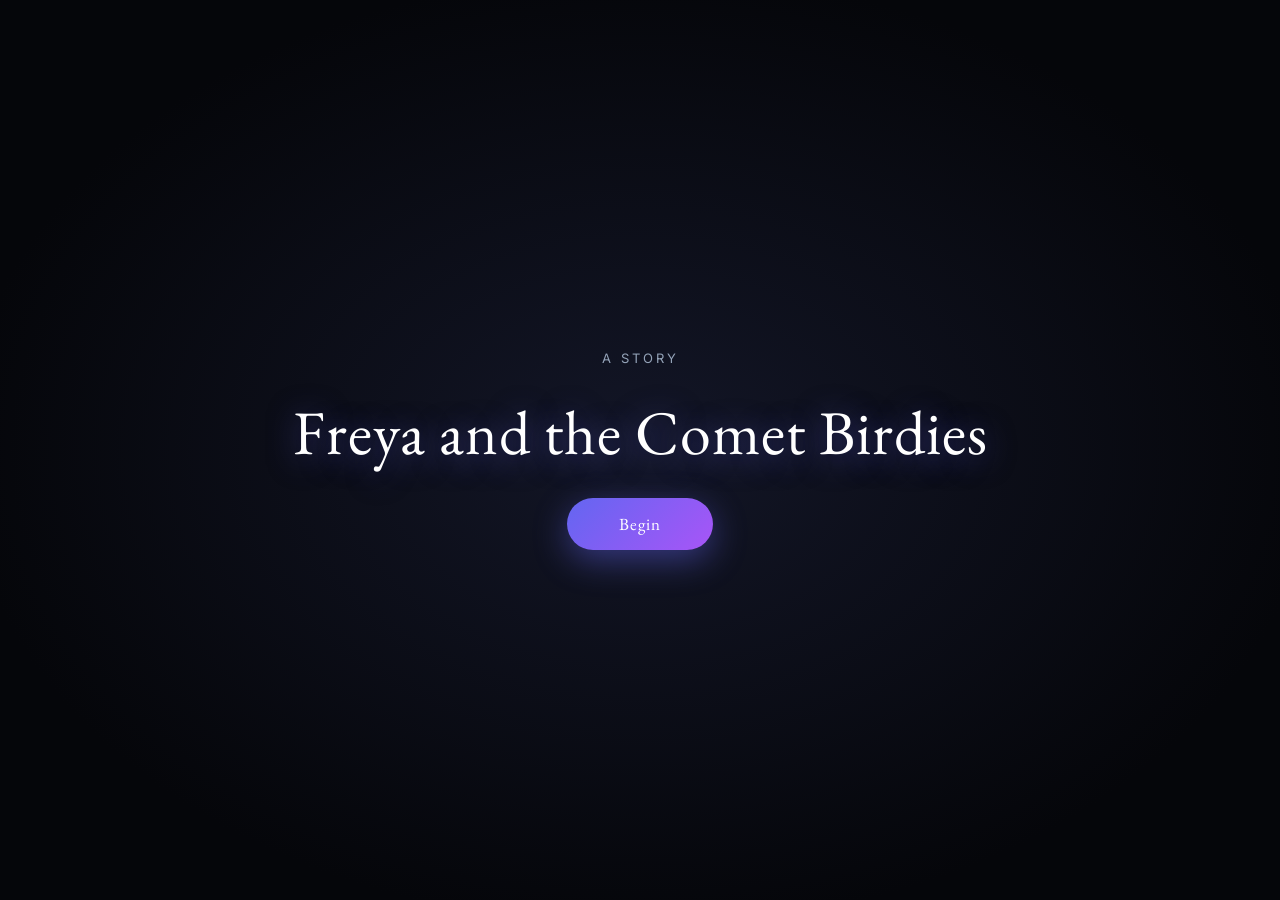
<file: projects/VNovelDinoHunt/DinoBirdies.html>
<!DOCTYPE html>
<html lang="en">
<head>
<meta charset="UTF-8">
<meta name="viewport" content="width=device-width, initial-scale=1.0">
<title>Freya and the Comet Birdies</title>
<link rel="preconnect" href="https://fonts.googleapis.com">
<link href="https://fonts.googleapis.com/css2?family=Inter:wght@400;600&family=EB+Garamond:ital,wght@0,400;0,600;0,700;1,400&display=swap" rel="stylesheet">
<style>
  html, body { margin:0; height:100%; background:#05060a; overflow:hidden; }
  #story_root { position:fixed; inset:0; }
</style>
</head>
<body>
<div id="story_root"></div>
<script>
var STORY = {"title":"Freya and the Comet Birdies","entry":1,"vars":{"characters":["Freya","Plesiosaur","Mosasaur","Triceratops","Velociraptors","Parasaurolophus","T-Rex","Pterodactyls","Comet Birds"],"locations":["St. John Beach","Caribbean Sea","Deep Jungle","Jungle Clearing","Comet Sky","Future Earth","Cruz Bay"],"collectibles":["magic_bird_device","seashell_necklace","glowing_feather"],"knowledge":["knows_comet_is_coming","knows_dinosaurs_can_fly","tried_bbq_in_cruz_bay"],"missions":["Find the Dinosaurs","Save the Dinosaurs","Join the Birdie Dance Party"]},"varMeta":{"characters":{"Freya":{"info":"A cheerful four-year-old girl on vacation in the Virgin Islands, wearing a colorful swimsuit, sun hat, and tiny backpack. She carries a mysterious glowing device that can transform dinosaurs into friendly birdies.","image":"assets/characters/freya-3-cutout.png","imageName":"freya-3-cutout.png"},"Plesiosaur":{"info":"A huge friendly sea dinosaur with a long neck, gentle eyes, flippers, and smooth blue-green skin. It loves splashing and playing in the warm Caribbean water."},"Mosasaur":{"info":"A gigantic but friendly marine dinosaur with a broad toothy grin, dark blue scales, and a powerful tail. Despite its enormous size, it behaves like a playful puppy around Freya."},"Triceratops":{"info":"A chunky, friendly Triceratops with three rounded horns, a big frill, sturdy legs, and a curious expression. It enjoys eating tropical leaves."},"Velociraptors":{"info":"A group of small, energetic Velociraptors with colorful feathers, oversized curious eyes, and playful personalities. They run around the jungle like excited puppies."},"Parasaurolophus":{"info":"A tall, gentle dinosaur with a long curved crest, soft green skin, and a sweet personality. It makes musical calls that echo through the jungle."},"T-Rex":{"info":"A huge friendly Tyrannosaurus with tiny arms, enormous feet, bright expressive eyes, and a goofy smile. It tries very hard to be gentle around Freya."},"Pterodactyls":{"info":"A flock of colorful flying dinosaurs with broad wings and long beaks. They soar above St. John in enormous graceful circles."},"Comet Birds":{"info":"Hundreds of newly transformed dinosaurs, now magnificent birds of every imaginable shape, color, and size. They have feathers, wings, crests, tails, and bright joyful eyes."}},"locations":{"St. John Beach":{"info":"A beautiful Caribbean beach on St. John with turquoise water, warm white sand, palm trees, tropical flowers, and enormous views of the sky. The perfect place to watch the approaching comet.","background":"assets/backgrounds/st-john-beach.png","backgroundName":"st-john-beach.png"},"Caribbean Sea":{"info":"Warm crystal-clear Caribbean water surrounding St. John, filled with coral, colorful fish, sea grass, and mysterious shapes moving beneath the surface."},"Deep Jungle":{"info":"Dense tropical jungle on St. John, filled with giant leaves, vines, palms, flowers, mossy rocks, and shafts of golden sunlight."},"Jungle Clearing":{"info":"A wide sunny clearing surrounded by dense jungle. Tropical plants grow around the edges, while enormous dinosaur footprints cover the soft earth."},"Comet Sky":{"info":"A spectacular night sky above St. John filled with stars and a gigantic glowing comet streaking toward Earth, surrounded by brilliant colors and sparkling trails."},"Future Earth":{"info":"The whole planet, fifteen hundred years after Freya's vacation on St. John. Crystal dinosaur cities rise above the clouds, and humans live happily as the dinosaurs' beloved pets."},"Cruz Bay":{"info":"The bustling harbor town on St. John, lined with restaurants, boats, and the smell of delicious food drifting along the waterfront."}},"collectibles":{"magic_bird_device":{"info":"A small magical device belonging to Freya. It glows with rainbow-colored light and has a single large button covered in mysterious dinosaur-shaped symbols."},"seashell_necklace":{"info":"A little necklace Freya makes from beautiful pink, white, and lavender Caribbean seashells. It rattles softly whenever she runs."},"glowing_feather":{"info":"A shimmering feather that appears after a dinosaur touches Freya's magical device. It glows softly in rainbow colors."}},"knowledge":{"knows_comet_is_coming":{"info":"Freya knows that the enormous comet is coming toward Earth and that something magical needs to happen before it arrives."},"knows_dinosaurs_can_fly":{"info":"Freya has discovered that her magical device can turn dinosaurs into birdies so they can fly safely away from the comet."},"tried_bbq_in_cruz_bay":{"info":"Freya tried BBQ for the very first time during a dinner stop in Cruz Bay, and loved it."}},"missions":{"Find the Dinosaurs":{"info":"Freya must explore St. John and find all the dinosaurs before the comet reaches Earth."},"Save the Dinosaurs":{"info":"Freya must bring all the dinosaurs together on the beach and use her magical bird device to save them."},"Join the Birdie Dance Party":{"info":"After the dinosaurs become birds and the comet explodes into fireworks, Freya must choose which birdies to join and where to celebrate."}}},"nodes":{"1":{"type":"dialogue","p":{"title":"Vacation on St. John","location":"St. John Beach","charactersPresent":"","text":"Narrator: Freya is four years old, and she is on vacation in the beautiful Virgin Islands. It's her second time on the island and she's glad to be back.\nFreya: Wow! The water is so blue! Even bluer than last time!\nNarrator: But high above the island, something enormous is getting closer. It's darkening the whole sky.\nFreya: Is that a giant glowing rock? A spaceship? A huge bird?\nNarrator: It is a gigantic comet, streaking through the sky toward Earth. No one knew it was coming, but now it's almost here.\nFreya: Oh no! We have to help everybody!\nNarrator: Freya reaches into her backpack and pulls out a strange glowing device.\nFreya: My magic birdie machine can turn dinosaurs into birds!","audioLoop":"","audioLoopName":"","audioOneShot":"","audioOneShotName":"","background":"assets/backgrounds/st-john-beach.png","backgroundName":"st-john-beach.png","showCharacterImages":true,"rewardItems":"","rewardKnowledge":"knows_comet_is_coming","startMission":"Find the Dinosaurs","completeMission":"","isChapterStart":false},"out":[2]},"2":{"type":"choice","p":{"title":"Where should Freya explore?","location":"","background":"","backgroundName":"","audioLoop":"","audioLoopName":"","audioOneShot":"","audioOneShotName":"","choices":[{"text":"Splash into the water","once":false,"condition":"","mission":""},{"text":"Explore deep in the jungle","once":false,"condition":"","mission":""},{"text":"Stay on the beach","once":false,"condition":"","mission":""}],"text":""},"out":[3,7,11]},"3":{"type":"dialogue","p":{"title":"Dinosaurs Beneath the Waves","location":"Caribbean Sea","charactersPresent":"","text":"Narrator: Freya wades into the warm Caribbean water and looks beneath the waves.\nFreya: Hello? Is anybody down there?\nNarrator: A gigantic shadow glides underneath her.\nPlesiosaur: Splooooosh!\nFreya: A dinosaur!\nNarrator: A friendly Plesiosaur rises from the water and gives Freya a giant splash.\nFreya: You're very friendly!\nNarrator: Something even bigger swims behind the Plesiosaur.\nMosasaur: Grrrrr!\nFreya: You're friendly too, aren't you?\nNarrator: The Mosasaur gives a happy little wiggle and sprays water into the air.\nFreya: We need to get you both to the beach before the comet comes!","audioLoop":"","audioLoopName":"","audioOneShot":"","audioOneShotName":"","background":"","backgroundName":"","showCharacterImages":true,"rewardItems":"seashell_necklace","rewardKnowledge":"","startMission":"","completeMission":"","isChapterStart":false},"out":[4]},"4":{"type":"choice","p":{"title":"What should Freya do in the water?","location":"","background":"","backgroundName":"","audioLoop":"","audioLoopName":"","audioOneShot":"","audioOneShotName":"","choices":[{"text":"Make a seashell necklace","once":false,"condition":"","mission":""},{"text":"Race the Plesiosaur","once":false,"condition":"","mission":""}],"text":""},"out":[5,6]},"5":{"type":"dialogue","p":{"title":"The Seashell Necklace","location":"Caribbean Sea","charactersPresent":"","text":"Narrator: Freya collects the prettiest shells she can find.\nFreya: This one is pink, and this one is purple!\nNarrator: She makes a tiny necklace and holds it up proudly.\nPlesiosaur: Splish!\nFreya: You like it!\nNarrator: The Plesiosaur nudges Freya gently toward the beach.\nFreya: Okay! Let's go find the other dinosaurs!","audioLoop":"","audioLoopName":"","audioOneShot":"","audioOneShotName":"","background":"","backgroundName":"","showCharacterImages":true,"rewardItems":"seashell_necklace","rewardKnowledge":"","startMission":"","completeMission":"","isChapterStart":false},"out":[16]},"6":{"type":"dialogue","p":{"title":"The Great Sea Race","location":"Caribbean Sea","charactersPresent":"","text":"Narrator: Freya climbs onto the Plesiosaur's back.\nFreya: Ready, set, GO!\nNarrator: The Plesiosaur zooms through the water while Freya laughs and holds on tight.\nMosasaur: Splash!\nNarrator: The Mosasaur races alongside them, making enormous waves.\nFreya: We're the fastest dinosaur team ever!\nNarrator: Together they race back toward St. John Beach.","audioLoop":"","audioLoopName":"","audioOneShot":"","audioOneShotName":"","background":"","backgroundName":"","showCharacterImages":true,"rewardItems":"","rewardKnowledge":"","startMission":"","completeMission":"","isChapterStart":false},"out":[16]},"7":{"type":"dialogue","p":{"title":"Deep in the Jungle","location":"Deep Jungle","charactersPresent":"","text":"Narrator: Freya follows a trail of enormous footprints into the deep jungle.\nFreya: These footprints are HUGE!\nNarrator: Leaves shake nearby.\nVelociraptors: Chirp! Chirp! Chirp!\nFreya: Tiny dinosaurs!\nNarrator: A group of colorful feathered Velociraptors races around Freya in happy circles.","audioLoop":"","audioLoopName":"","audioOneShot":"","audioOneShotName":"","background":"","backgroundName":"","showCharacterImages":true,"rewardItems":"","rewardKnowledge":"","startMission":"","completeMission":"","isChapterStart":false},"out":[8]},"8":{"type":"choice","p":{"title":"Which dinosaur should Freya follow?","location":"","background":"","backgroundName":"","audioLoop":"","audioLoopName":"","audioOneShot":"","audioOneShotName":"","choices":[{"text":"Follow the musical dinosaur","once":false,"condition":"","mission":""},{"text":"Follow the leafy footprints","once":false,"condition":"","mission":""}],"text":""},"out":[9,10]},"9":{"type":"dialogue","p":{"title":"The Dinosaur Song","location":"Jungle Clearing","charactersPresent":"","text":"Narrator: Freya follows a strange musical sound into a sunny jungle clearing.\nParasaurolophus: Hoooooo-oooooo!\nFreya: That's beautiful!\nNarrator: The Parasaurolophus plays a long musical note with its enormous crest.\nFreya: I think your music could help everybody find the beach!\nNarrator: The dinosaur calls again, and the sound echoes across the island.\nFreya: Come on! Let's get everyone together!","audioLoop":"","audioLoopName":"","audioOneShot":"","audioOneShotName":"","background":"","backgroundName":"","showCharacterImages":true,"rewardItems":"","rewardKnowledge":"knows_dinosaurs_can_fly","startMission":"","completeMission":"","isChapterStart":false},"out":[16]},"10":{"type":"dialogue","p":{"title":"The Giant Footprints","location":"Deep Jungle","charactersPresent":"","text":"Narrator: Freya follows enormous footprints through the jungle.\nFreya: Who could have feet this big?\nNarrator: The trees part, revealing a giant friendly T-Rex beside a leafy Triceratops.\nTriceratops: Munch munch!\nT-Rex: Grrrrrr!\nFreya: Don't worry! I'm here to help you!\nNarrator: The T-Rex gives Freya a goofy smile.\nFreya: We have to go to the beach. The comet is coming!","audioLoop":"","audioLoopName":"","audioOneShot":"","audioOneShotName":"","background":"","backgroundName":"","showCharacterImages":true,"rewardItems":"","rewardKnowledge":"knows_dinosaurs_can_fly","startMission":"","completeMission":"","isChapterStart":false},"out":[16]},"11":{"type":"dialogue","p":{"title":"Dinosaurs on the Beach","location":"St. John Beach","charactersPresent":"","text":"Narrator: Freya stays on the beach and searches between the palm trees.\nNarrator: Suddenly, a giant Triceratops walks out of the jungle.\nTriceratops: Munch munch munch!\nFreya: Hi! You must be hungry.\nNarrator: Freya gives the Triceratops some tropical leaves.\nNarrator: Then several colorful Velociraptors race onto the sand.\nVelociraptors: Chirp! Chirp! Chirp!\nFreya: There are dinosaurs everywhere!\nNarrator: A gigantic T-Rex appears behind them.\nT-Rex: Grrrrr!\nFreya: And you too!","audioLoop":"","audioLoopName":"","audioOneShot":"","audioOneShotName":"","background":"assets/backgrounds/st-john-beach.png","backgroundName":"st-john-beach.png","showCharacterImages":true,"rewardItems":"magic_bird_device","rewardKnowledge":"","startMission":"","completeMission":"","isChapterStart":false},"out":[12]},"12":{"type":"choice","p":{"title":"What should Freya do with the dinosaurs?","location":"","background":"","backgroundName":"","audioLoop":"","audioLoopName":"","audioOneShot":"","audioOneShotName":"","choices":[{"text":"Make friends with the Triceratops","once":false,"condition":"","mission":""},{"text":"Play with the Velociraptors","once":false,"condition":"","mission":""},{"text":"Climb onto the T-Rex","once":false,"condition":"","mission":""}],"text":""},"out":[13,14,15]},"13":{"type":"dialogue","p":{"title":"Triceratops Cuddle","location":"St. John Beach","charactersPresent":"","text":"Narrator: Freya walks right up to the Triceratops.\nFreya: Can I give you a hug?\nNarrator: The Triceratops lowers its enormous head.\nFreya: You're very soft!\nNarrator: Freya hugs the dinosaur's giant nose.\nTriceratops: Mmmmm!\nFreya: Now let's get everybody together!","audioLoop":"","audioLoopName":"","audioOneShot":"","audioOneShotName":"","background":"assets/backgrounds/st-john-beach.png","backgroundName":"st-john-beach.png","showCharacterImages":true,"rewardItems":"","rewardKnowledge":"","startMission":"","completeMission":"","isChapterStart":false},"out":[16]},"14":{"type":"dialogue","p":{"title":"Velociraptor Parade","location":"St. John Beach","charactersPresent":"","text":"Narrator: The Velociraptors run in a circle around Freya.\nFreya: Let's have a dinosaur parade!\nNarrator: Freya marches down the beach while the Velociraptors follow in a colorful line.\nVelociraptors: Chirp chirp chirp!\nFreya: Everybody to the beach!","audioLoop":"","audioLoopName":"","audioOneShot":"","audioOneShotName":"","background":"assets/backgrounds/st-john-beach.png","backgroundName":"st-john-beach.png","showCharacterImages":true,"rewardItems":"","rewardKnowledge":"","startMission":"","completeMission":"","isChapterStart":false},"out":[16]},"15":{"type":"dialogue","p":{"title":"T-Rex Taxi","location":"St. John Beach","charactersPresent":"","text":"Narrator: Freya climbs carefully onto the T-Rex's back.\nFreya: T-Rex taxi!\nNarrator: The T-Rex takes tiny careful steps along the beach.\nT-Rex: Grrrrr!\nFreya: You're a very good taxi.\nNarrator: Freya can see dinosaurs gathering all around the island.","audioLoop":"","audioLoopName":"","audioOneShot":"","audioOneShotName":"","background":"assets/backgrounds/st-john-beach.png","backgroundName":"st-john-beach.png","showCharacterImages":true,"rewardItems":"","rewardKnowledge":"","startMission":"","completeMission":"","isChapterStart":false},"out":[16]},"16":{"type":"dialogue","p":{"title":"The Dinosaurs Gather","location":"St. John Beach","charactersPresent":"","text":"Narrator: Dinosaurs arrive from the jungle, the water, and every corner of St. John.\nPlesiosaur: Splooooosh!\nMosasaur: Splash!\nTriceratops: Munch!\nVelociraptors: Chirp chirp!\nParasaurolophus: Hoooooo!\nT-Rex: Grrrr!\nNarrator: Soon the entire beach is covered with happy dinosaurs.\nFreya: Everybody's here!","audioLoop":"","audioLoopName":"","audioOneShot":"","audioOneShotName":"","background":"assets/backgrounds/st-john-beach.png","backgroundName":"st-john-beach.png","showCharacterImages":true,"rewardItems":"magic_bird_device","rewardKnowledge":"","startMission":"","completeMission":"","isChapterStart":false},"out":[17]},"17":{"type":"logic","p":{"title":"Can Freya Save the Dinosaurs?","condition":"has_item('magic_bird_device') AND has_knowledge('knows_comet_is_coming')","location":"","text":""},"out":[18,19]},"18":{"type":"choice","p":{"title":"How should Freya transform the dinosaurs?","location":"St. John Beach","background":"assets/backgrounds/st-john-beach.png","backgroundName":"st-john-beach.png","audioLoop":"","audioLoopName":"","audioOneShot":"","audioOneShotName":"","choices":[{"text":"Press the big rainbow button","once":false,"condition":"","mission":""},{"text":"Let the dinosaurs press it together","once":false,"condition":"","mission":""},{"text":"Point it at the sky","once":false,"condition":"","mission":""}],"text":""},"out":[20,21,22]},"19":{"type":"dialogue","p":{"title":"Find the Magic Device","location":"St. John Beach","charactersPresent":"","text":"Narrator: Freya suddenly remembers the glowing device in her backpack.\nFreya: Wait! I have my birdie machine!\nNarrator: She holds the device up high.\nFreya: Everybody, come close!\nNarrator: Every dinosaur on the island gathers around Freya.\nFreya: When the comet comes, we're going to fly away together!","audioLoop":"","audioLoopName":"","audioOneShot":"","audioOneShotName":"","background":"assets/backgrounds/st-john-beach.png","backgroundName":"st-john-beach.png","showCharacterImages":true,"rewardItems":"magic_bird_device","rewardKnowledge":"","startMission":"","completeMission":"","isChapterStart":false},"out":[18]},"20":{"type":"dialogue","p":{"title":"Rainbow Transformation","location":"Comet Sky","charactersPresent":"","text":"Narrator: Freya presses the giant rainbow button.\nFreya: BEEP!\nNarrator: A rainbow beam shoots across the beach.\nNarrator: One by one, the dinosaurs transform into magnificent birds.\nTriceratops: Tweet!\nT-Rex: CAW!\nVelociraptors: Chirp chirp chirp!\nNarrator: The enormous comet reaches the sky above St. John.\nFreya: Look!\nNarrator: The comet suddenly bursts into a gigantic explosion of colorful fireworks.\nFreya: It worked!\nNarrator: The sky fills with sparkling stars, rainbow fireworks, and hundreds of happy birds.","audioLoop":"","audioLoopName":"","audioOneShot":"","audioOneShotName":"","background":"","backgroundName":"","showCharacterImages":true,"rewardItems":"glowing_feather","rewardKnowledge":"","startMission":"Join the Birdie Dance Party","completeMission":"Save the Dinosaurs","isChapterStart":false},"out":[23]},"21":{"type":"dialogue","p":{"title":"Everybody Press Together","location":"St. John Beach","charactersPresent":"","text":"Narrator: Freya holds the device while all the dinosaurs touch it together.\nFreya: Everybody press!\nNarrator: Hundreds of little dinosaur noses, paws, claws, and tails touch the glowing machine.\nNarrator: BOOOOM! A rainbow wave sweeps across St. John.\nNarrator: Every dinosaur transforms into a beautiful bird.\nFreya: We did it together!\nNarrator: At that exact moment, the comet explodes harmlessly into a spectacular fireworks show.\nNarrator: The entire sky sparkles above Freya and her new bird friends.","audioLoop":"","audioLoopName":"","audioOneShot":"","audioOneShotName":"","background":"assets/backgrounds/st-john-beach.png","backgroundName":"st-john-beach.png","showCharacterImages":true,"rewardItems":"glowing_feather","rewardKnowledge":"","startMission":"Join the Birdie Dance Party","completeMission":"Save the Dinosaurs","isChapterStart":false},"out":[23]},"22":{"type":"dialogue","p":{"title":"Birdies in the Sky","location":"Comet Sky","charactersPresent":"","text":"Narrator: Freya points the magical device toward the enormous comet.\nFreya: Fly, little birdies!\nNarrator: A rainbow beam shoots upward and surrounds every dinosaur.\nNarrator: The dinosaurs transform into birds and immediately soar into the sky.\nNarrator: The comet reaches the atmosphere and bursts apart into a gigantic fireworks celebration.\nFreya: It's beautiful!\nNarrator: The birds swoop around Freya in enormous sparkling circles.","audioLoop":"","audioLoopName":"","audioOneShot":"","audioOneShotName":"","background":"","backgroundName":"","showCharacterImages":true,"rewardItems":"glowing_feather","rewardKnowledge":"","startMission":"Join the Birdie Dance Party","completeMission":"Save the Dinosaurs","isChapterStart":false},"out":[23]},"23":{"type":"choice","p":{"title":"Which birdies should Freya join?","location":"","background":"","backgroundName":"","audioLoop":"","audioLoopName":"","audioOneShot":"","audioOneShotName":"","choices":[{"text":"Dance with the tiny colorful birds","once":false,"condition":"","mission":""},{"text":"Fly with the giant sea birds","once":false,"condition":"","mission":""},{"text":"Soar with the jungle birds","once":false,"condition":"","mission":""},{"text":"Ride with the biggest bird","once":false,"condition":"","mission":""}],"text":""},"out":[24,25,26,27]},"24":{"type":"dialogue","p":{"title":"Tiny Birdie Dance","location":"St. John Beach","charactersPresent":"","text":"Narrator: Hundreds of tiny colorful birds land around Freya.\nFreya: Dance with me!\nNarrator: The little birds hop left, hop right, flap their wings, and spin in circles.\nNarrator: Freya dances in the middle of them, laughing.\nFreya: This is the best vacation ever!\nNarrator: Fireworks sparkle above the beach as the tiny birds dance faster and faster.","audioLoop":"","audioLoopName":"","audioOneShot":"","audioOneShotName":"","background":"assets/backgrounds/st-john-beach.png","backgroundName":"st-john-beach.png","showCharacterImages":true,"rewardItems":"","rewardKnowledge":"","startMission":"","completeMission":"Join the Birdie Dance Party","isChapterStart":false},"out":[28]},"25":{"type":"dialogue","p":{"title":"The Great Sea Bird Flight","location":"Caribbean Sea","charactersPresent":"","text":"Narrator: The giant sea birds swoop down toward the ocean.\nFreya: Can I fly with you?\nNarrator: A huge blue bird gently lifts Freya onto its back.\nNarrator: They soar above the sparkling Caribbean Sea while fireworks reflect in the water.\nFreya: We're flying!\nNarrator: The sea birds circle the island in a beautiful glowing formation.","audioLoop":"","audioLoopName":"","audioOneShot":"","audioOneShotName":"","background":"","backgroundName":"","showCharacterImages":true,"rewardItems":"","rewardKnowledge":"","startMission":"","completeMission":"Join the Birdie Dance Party","isChapterStart":false},"out":[28]},"26":{"type":"dialogue","p":{"title":"Jungle Bird Adventure","location":"Deep Jungle","charactersPresent":"","text":"Narrator: The colorful jungle birds fly toward the treetops.\nFreya: Wait for me!\nNarrator: Freya follows them into the jungle as they swoop between palms and giant flowers.\nNarrator: The birds make a musical chorus with their calls.\nFreya: You're making a jungle song!\nNarrator: Fireworks flash through the leaves like colorful stars.","audioLoop":"","audioLoopName":"","audioOneShot":"","audioOneShotName":"","background":"","backgroundName":"","showCharacterImages":true,"rewardItems":"","rewardKnowledge":"","startMission":"","completeMission":"Join the Birdie Dance Party","isChapterStart":false},"out":[28]},"27":{"type":"dialogue","p":{"title":"The Biggest Bird","location":"Comet Sky","charactersPresent":"","text":"Narrator: The biggest bird of all lands gently beside Freya.\nFreya: You are HUGE!\nNarrator: The giant bird lowers one enormous wing like a staircase.\nFreya: Up we go!\nNarrator: Freya climbs aboard and rises high above St. John.\nNarrator: Below her, every bird circles the island while fireworks explode across the sky.\nFreya: I can see everything!","audioLoop":"","audioLoopName":"","audioOneShot":"","audioOneShotName":"","background":"","backgroundName":"","showCharacterImages":true,"rewardItems":"","rewardKnowledge":"","startMission":"","completeMission":"Join the Birdie Dance Party","isChapterStart":false},"out":[28]},"28":{"type":"choice","p":{"title":"Where should Freya go next?","location":"","background":"","backgroundName":"","audioLoop":"","audioLoopName":"","audioOneShot":"","audioOneShotName":"","choices":[{"text":"Dance on the beach","once":false,"condition":"","mission":""},{"text":"Explore the jungle with the birds","once":false,"condition":"","mission":""},{"text":"Fly over the Caribbean","once":false,"condition":"","mission":""}],"text":""},"out":[29,30,31]},"29":{"type":"dialogue","p":{"title":"Beach Dance Party","location":"St. John Beach","charactersPresent":"","text":"Narrator: Freya returns to the warm sand.\nNarrator: Every bird lands around her and forms a giant circle.\nFreya: Everybody dance!\nNarrator: The birds flap, hop, spin, and wiggle while Freya dances in the middle.\nNarrator: The fireworks continue sparkling overhead.\nFreya: I love birdies!\nNarrator: The whole beach becomes one enormous happy dance party.","audioLoop":"","audioLoopName":"","audioOneShot":"","audioOneShotName":"","background":"assets/backgrounds/st-john-beach.png","backgroundName":"st-john-beach.png","showCharacterImages":true,"rewardItems":"","rewardKnowledge":"","startMission":"","completeMission":"","isChapterStart":false},"out":[33]},"30":{"type":"dialogue","p":{"title":"Jungle Celebration","location":"Jungle Clearing","charactersPresent":"","text":"Narrator: Freya follows the birds into a sunny jungle clearing.\nNarrator: The birds decorate the trees with glowing feathers.\nFreya: It's like a jungle party!\nNarrator: The birds sing while Freya dances between giant flowers.\nNarrator: Rainbow fireworks shine through the leaves.\nFreya: We can have adventures here forever!","audioLoop":"","audioLoopName":"","audioOneShot":"","audioOneShotName":"","background":"","backgroundName":"","showCharacterImages":true,"rewardItems":"","rewardKnowledge":"","startMission":"","completeMission":"","isChapterStart":false},"out":[36]},"31":{"type":"dialogue","p":{"title":"Flying Over the Island","location":"Comet Sky","charactersPresent":"","text":"Narrator: Freya flies high above St. John with her bird friends.\nNarrator: Below them, the island glows beneath the stars.\nNarrator: The ocean sparkles, the jungle sways, and fireworks fill the sky.\nFreya: This is the most amazing thing I've ever seen!\nNarrator: The birds fly in a giant heart-shaped formation around Freya.\nFreya: Let's come back tomorrow!","audioLoop":"","audioLoopName":"","audioOneShot":"","audioOneShotName":"","background":"","backgroundName":"","showCharacterImages":true,"rewardItems":"","rewardKnowledge":"","startMission":"","completeMission":"","isChapterStart":false},"out":[33]},"32":{"type":"dialogue","p":{"title":"Happily Ever After","location":"St. John Beach","charactersPresent":"","text":"Narrator: The fireworks slowly fade into twinkling stars.\nNarrator: Every bird gathers around Freya one more time.\nFreya: Goodnight, birdies!\nNarrator: The birds chirp a giant musical goodnight.\nNarrator: Freya smiles as the moon rises over St. John.\nNarrator: The dinosaurs are safe, the island is happy, and Freya has made hundreds of wonderful new friends.\nNarrator: And tomorrow, there will be another adventure.","audioLoop":"","audioLoopName":"","audioOneShot":"","audioOneShotName":"","background":"assets/backgrounds/st-john-beach.png","backgroundName":"st-john-beach.png","showCharacterImages":true,"rewardItems":"","rewardKnowledge":"","startMission":"","completeMission":"","isChapterStart":false},"out":[]},"33":{"type":"choice","p":{"title":"How does Freya imagine her friends in the future?","location":"","background":"","backgroundName":"","audioLoop":"","audioLoopName":"","audioOneShot":"","audioOneShotName":"","choices":[{"text":"The birdies stay forever","once":false,"condition":"","mission":""},{"text":"The dinosaurs come back one day","once":false,"condition":"","mission":""},{"text":"The dinosaurs will rule the world","once":false,"condition":"","mission":""}],"text":""},"out":[32,34,35]},"34":{"type":"dialogue","p":{"title":"The Dinosaurs Return","location":"St. John Beach","charactersPresent":"","text":"Narrator: The seasons turn, again and again, as Freya grows a little bigger every summer.\nNarrator: She never stops visiting St. John, and she never stops watching the sky.\nNarrator: Then one warm morning in 2026, something wonderful happens.\nFreya: The birdies... they're glowing!\nNarrator: One by one, the magical birds shimmer with rainbow light.\nTriceratops: Munch munch!\nT-Rex: Grrrrrr!\nNarrator: Right before Freya's eyes, the birdies transform back into dinosaurs.\nFreya: You're dinosaurs again! You came back!\nNarrator: It turns out the magic device had one more secret all along - once the danger had truly passed, it could bring her friends all the way home.\nVelociraptors: Chirp! Chirp! Chirp!\nFreya: Welcome back, everybody! Let's go play!\nNarrator: And so, in the summer of 2026, the dinosaurs of St. John came home to stay - safe, happy, and free, forever.","audioLoop":"","audioLoopName":"","audioOneShot":"","audioOneShotName":"","background":"assets/backgrounds/st-john-beach.png","backgroundName":"st-john-beach.png","showCharacterImages":true,"rewardItems":"","rewardKnowledge":"","startMission":"","completeMission":"","isChapterStart":false},"out":[]},"35":{"type":"dialogue","p":{"title":"The Year 3535","location":"Future Earth","charactersPresent":"","text":"Narrator: Freya's story is told again and again, for a hundred years, then a thousand.\nNarrator: The dinosaurs never forget the little girl who saved them, and they never stop growing - in numbers, in size, and in confidence.\nNarrator: By the year 3535, the dinosaurs don't just live on St. John anymore. They live everywhere. And they are in charge of everything.\nT-Rex: GRRRRRR! (Which, by now, means \"Good morning, Earth!\")\nNarrator: Shiny dinosaur cities rise above the clouds, built from crystal and vines and a thousand years of careful engineering.\nNarrator: And humans? Humans are the dinosaurs' favorite little creatures - fed the best snacks, walked twice a day, and cuddled whenever they want.\nTriceratops: Munch munch! (Time for treats!)\nNarrator: In the grandest city of all stands a statue of a four-year-old girl with a tiny backpack and a glowing device.\nVelociraptors: Chirp chirp chirp!\nNarrator: Every dinosaur, big or small, knows her name, and every dinosaur follows her very first rule, passed down for fifteen hundred years: always be kind to your creatures.\nNarrator: Freya would be proud.","audioLoop":"","audioLoopName":"","audioOneShot":"","audioOneShotName":"","background":"","backgroundName":"","showCharacterImages":true,"rewardItems":"","rewardKnowledge":"","startMission":"","completeMission":"","isChapterStart":false},"out":[]},"36":{"type":"dialogue","p":{"title":"Dinner in Cruz Bay","location":"Cruz Bay","charactersPresent":"","text":"Narrator: Before heading back to celebrate, Freya and a few curious birds make a quick stop in Cruz Bay for dinner.\nFreya: I'm hungry after all that dancing!\nNarrator: A little restaurant by the harbor is grilling something smoky and delicious.\nFreya: What's that yummy smell?\nNarrator: It's BBQ, and Freya has never tried it before in her life.\nFreya: Can I have a bite?\nNarrator: She takes her very first taste of BBQ, and her eyes go wide.\nFreya: Mmmmm! This might be the best thing I've ever eaten!\nNarrator: Even the birds hop closer, curious about the smoky new smell.\nFreya: Okay, NOW I'm ready to go back and celebrate!","audioLoop":"","audioLoopName":"","audioOneShot":"","audioOneShotName":"","background":"","backgroundName":"","showCharacterImages":true,"rewardItems":"","rewardKnowledge":"tried_bbq_in_cruz_bay","startMission":"","completeMission":"","isChapterStart":false},"out":[33]}}};
class StoryPlayer {

  static CSS = `
.sp-root { position:absolute; inset:0; overflow:hidden; background:#05060a; font-family:'Inter',system-ui,sans-serif; color:#e2e8f0; }
.sp-bg { position:absolute; inset:0; background-size:cover; background-position:center; transition:background-image .6s ease, opacity .6s ease; }
.sp-vignette { position:absolute; inset:0; background:linear-gradient(to bottom, rgba(0,0,0,.35) 0%, rgba(0,0,0,.1) 40%, rgba(0,0,0,.88) 100%); pointer-events:none; }

.sp-topbar { position:absolute; top:0; left:0; right:0; height:56px; display:flex; align-items:center; justify-content:space-between; padding:0 16px; z-index:20; background:linear-gradient(to bottom, rgba(0,0,0,.55), transparent); }
.sp-title { font-family:'EB Garamond',Georgia,serif; font-size:19px; letter-spacing:.5px; color:#fff; text-shadow:0 2px 6px rgba(0,0,0,.8); white-space:nowrap; overflow:hidden; text-overflow:ellipsis; max-width:34%; }
.sp-hud { display:flex; align-items:center; gap:8px; }
.sp-hud-btn { background:rgba(10,12,18,.6); border:1px solid rgba(255,255,255,.14); color:#e2e8f0; border-radius:20px; padding:6px 14px; font-size:12px; cursor:pointer; display:flex; align-items:center; gap:6px; transition:.15s ease; backdrop-filter:blur(6px); }
.sp-hud-btn:hover { background:rgba(99,102,241,.35); border-color:rgba(99,102,241,.6); }
.sp-hud-btn.sp-attn { border-color:rgba(245,158,11,.8); box-shadow:0 0 12px rgba(245,158,11,.35); }
.sp-badge { background:#6366f1; color:#fff; border-radius:10px; min-width:17px; height:17px; font-size:10px; font-weight:700; display:inline-flex; align-items:center; justify-content:center; padding:0 4px; }

.sp-inv { display:flex; align-items:center; gap:5px; background:rgba(10,12,18,.6); border:1px solid rgba(255,255,255,.12); border-radius:20px; padding:5px 12px; font-size:11px; max-width:340px; overflow-x:auto; backdrop-filter:blur(6px); }
.sp-inv::-webkit-scrollbar { height:0; }
.sp-inv-chip { background:rgba(6,182,212,.18); border:1px solid rgba(6,182,212,.4); color:#67e8f9; border-radius:10px; padding:2px 8px; white-space:nowrap; }
.sp-inv-empty { color:#64748b; font-style:italic; }

.sp-panel { position:absolute; top:60px; right:12px; width:320px; max-height:calc(100% - 140px); background:rgba(12,14,20,.92); border:1px solid rgba(255,255,255,.12); border-radius:12px; z-index:30; display:flex; flex-direction:column; box-shadow:0 18px 50px rgba(0,0,0,.6); backdrop-filter:blur(10px); overflow:hidden; animation:spFadeIn .25s ease; }
.sp-panel.sp-hidden { display:none; }
.sp-panel-head { padding:12px 16px; font-size:12px; font-weight:700; letter-spacing:1px; text-transform:uppercase; color:#94a3b8; border-bottom:1px solid rgba(255,255,255,.09); display:flex; justify-content:space-between; align-items:center; }
.sp-panel-x { background:none; border:none; color:#94a3b8; font-size:16px; cursor:pointer; }
.sp-panel-body { overflow-y:auto; padding:12px 16px; display:flex; flex-direction:column; gap:10px; }

.sp-mission { border:1px solid rgba(255,255,255,.1); border-left:3px solid #f59e0b; border-radius:0 8px 8px 0; background:rgba(255,255,255,.03); padding:10px 12px; font-size:12.5px; line-height:1.5; }
.sp-mission.sp-required { border-left-color:#ef4444; }
.sp-mission.sp-done { border-left-color:#10b981; opacity:.65; }
.sp-mission.sp-done .sp-mission-name { text-decoration:line-through; }
.sp-mission-name { font-weight:600; color:#fff; display:flex; align-items:center; gap:8px; justify-content:space-between; }
.sp-mission-tag { font-size:9px; font-weight:700; letter-spacing:.5px; text-transform:uppercase; border-radius:8px; padding:2px 7px; }
.sp-mission-tag.sp-req { background:rgba(239,68,68,.18); color:#f87171; border:1px solid rgba(239,68,68,.4); }
.sp-mission-tag.sp-opt { background:rgba(148,163,184,.15); color:#94a3b8; border:1px solid rgba(148,163,184,.3); }
.sp-mission-tag.sp-donetag { background:rgba(16,185,129,.18); color:#34d399; border:1px solid rgba(16,185,129,.4); }
.sp-mission-info { color:#94a3b8; font-size:11.5px; margin-top:4px; font-family:'EB Garamond',Georgia,serif; font-size:13px; }
.sp-panel-empty { color:#64748b; font-size:12px; font-style:italic; padding:6px 0; }

.sp-diary-entry { background:rgba(255,255,255,.03); border-left:3px solid #a855f7; padding:10px 12px; border-radius:0 8px 8px 0; font-size:13.5px; line-height:1.55; font-family:'EB Garamond',Georgia,serif; }
.sp-diary-label { color:#e2e8f0; }
.sp-diary-info { color:#94a3b8; font-size:13px; margin-top:5px; padding-top:5px; border-top:1px solid rgba(255,255,255,.07); white-space:pre-wrap; }

.sp-stage { position:absolute; inset:0; z-index:10; display:flex; flex-direction:column; justify-content:flex-end; align-items:center; padding-bottom:36px; }

.sp-dialogue { width:min(860px, 92%); background:rgba(14,16,24,.88); border:1px solid rgba(255,255,255,.12); border-radius:14px; padding:26px 30px 34px; box-shadow:0 14px 40px rgba(0,0,0,.55); cursor:pointer; position:relative; backdrop-filter:blur(8px); animation:spFadeIn .3s ease; min-height:130px; }
.sp-dialogue:hover { border-color:rgba(99,102,241,.45); }
.sp-speaker { font-family:'EB Garamond',Georgia,serif; font-size:21px; font-weight:700; letter-spacing:.5px; display:inline-block; margin-bottom:10px; padding-bottom:3px; border-bottom:2px solid currentColor; }
.sp-text { font-family:'EB Garamond',Georgia,serif; font-size:19px; line-height:1.65; color:#f1f5f9; }
.sp-text .sp-tok { font-weight:600; }
.sp-next { position:absolute; bottom:12px; right:18px; font-size:11px; color:#94a3b8; animation:spPulse 1.6s infinite; font-family:'Inter',sans-serif; }
@keyframes spPulse { 0%,100% { opacity:.45; } 50% { opacity:1; } }
@keyframes spFadeIn { from { opacity:0; transform:translateY(10px); } to { opacity:1; transform:translateY(0); } }

.sp-choices { width:min(620px,92%); display:flex; flex-direction:column; gap:10px; margin-top:14px; }
.sp-choice { background:rgba(22,28,44,.85); border:1px solid rgba(255,255,255,.13); color:#fff; padding:13px 22px; border-radius:30px; font-size:15px; font-family:'EB Garamond',Georgia,serif; cursor:pointer; transition:.15s ease; text-align:center; backdrop-filter:blur(6px); position:relative; }
.sp-choice:hover { background:linear-gradient(135deg,#6366f1,#a855f7); border-color:transparent; transform:translateY(-2px); box-shadow:0 6px 20px rgba(99,102,241,.4); }
.sp-choice.sp-locked { opacity:.45; cursor:not-allowed; }
.sp-choice.sp-locked:hover { background:rgba(22,28,44,.85); transform:none; box-shadow:none; border-color:rgba(255,255,255,.13); }
.sp-choice-mission { display:inline-block; margin-left:8px; font-size:10px; font-family:'Inter',sans-serif; font-weight:700; letter-spacing:.5px; text-transform:uppercase; background:rgba(245,158,11,.2); color:#fbbf24; border:1px solid rgba(245,158,11,.45); border-radius:10px; padding:2px 8px; vertical-align:2px; }
.sp-lock-why { display:block; font-size:10.5px; font-family:'Inter',sans-serif; color:#94a3b8; margin-top:3px; }

.sp-dice { width:min(430px,92%); background:rgba(14,16,24,.92); border:1px solid rgba(255,255,255,.14); border-radius:16px; padding:24px; text-align:center; display:flex; flex-direction:column; align-items:center; gap:14px; box-shadow:0 16px 44px rgba(0,0,0,.6); backdrop-filter:blur(8px); animation:spFadeIn .3s ease; }
.sp-dice-title { font-family:'EB Garamond',Georgia,serif; font-size:21px; font-weight:700; color:#fbbf24; }
.sp-dice-score { font-size:13px; color:#94a3b8; }
.sp-dice-score b { color:#fff; font-size:16px; }
.sp-cube { width:76px; height:76px; background:linear-gradient(135deg,#f59e0b,#d97706); border-radius:12px; color:#fff; display:flex; align-items:center; justify-content:center; font-size:30px; font-weight:800; box-shadow:0 8px 24px rgba(245,158,11,.4); }
.sp-cube.sp-rolling { animation:spRoll .5s infinite linear; }
@keyframes spRoll { 0% { transform:rotate(0deg) scale(.9); } 50% { transform:rotate(180deg) scale(1.1); } 100% { transform:rotate(360deg) scale(.9); } }
.sp-roll-btn { background:linear-gradient(135deg,#6366f1,#a855f7); border:none; color:#fff; border-radius:30px; padding:12px 26px; font-size:14px; font-weight:600; cursor:pointer; width:100%; transition:.15s ease; }
.sp-roll-btn:hover { filter:brightness(1.15); }
.sp-roll-btn:disabled { opacity:.5; cursor:default; }
.sp-exit-btn { background:rgba(148,163,184,.12); border:1px solid rgba(148,163,184,.35); color:#cbd5e1; border-radius:30px; padding:9px 20px; font-size:12.5px; cursor:pointer; width:100%; transition:.15s ease; }
.sp-exit-btn:hover { background:rgba(239,68,68,.15); border-color:rgba(239,68,68,.4); color:#fca5a5; }
.sp-dice-desc { font-size:12px; color:#94a3b8; min-height:18px; }
.sp-dice-risks { width:100%; text-align:left; background:rgba(0,0,0,.25); border-radius:8px; padding:10px 12px; font-size:11px; color:#94a3b8; }
.sp-dice-risks div { display:flex; justify-content:space-between; margin-bottom:2px; }
.sp-risk-pct { color:#f87171; font-weight:600; }

.sp-toasts { position:absolute; top:64px; left:50%; transform:translateX(-50%); z-index:60; display:flex; flex-direction:column; gap:8px; align-items:center; pointer-events:none; }
.sp-toast { background:rgba(16,185,129,.92); color:#fff; padding:8px 18px; border-radius:20px; font-size:12.5px; font-weight:600; box-shadow:0 6px 18px rgba(0,0,0,.4); animation:spFadeIn .25s ease; }
.sp-toast.sp-toast-mission { background:rgba(245,158,11,.94); }
.sp-toast.sp-toast-info { background:rgba(99,102,241,.94); }

.sp-splash { position:absolute; inset:0; z-index:50; display:flex; flex-direction:column; align-items:center; justify-content:center; gap:26px; background:radial-gradient(ellipse at center, #131627 0%, #05060a 75%); }
.sp-splash-title { font-family:'EB Garamond',Georgia,serif; font-size:clamp(34px, 6vw, 62px); color:#fff; text-align:center; letter-spacing:1px; text-shadow:0 4px 30px rgba(99,102,241,.5); padding:0 20px; }
.sp-splash-sub { color:#94a3b8; font-size:13px; letter-spacing:3px; text-transform:uppercase; }
.sp-begin { background:linear-gradient(135deg,#6366f1,#a855f7); color:#fff; border:none; border-radius:34px; padding:15px 52px; font-size:17px; font-family:'EB Garamond',Georgia,serif; letter-spacing:1px; cursor:pointer; box-shadow:0 10px 34px rgba(99,102,241,.45); transition:.2s ease; }
.sp-begin:hover { transform:translateY(-2px); box-shadow:0 14px 44px rgba(99,102,241,.65); }

.sp-ending { width:min(600px,92%); background:rgba(14,16,24,.92); border:1px solid rgba(255,255,255,.14); border-radius:16px; padding:36px; text-align:center; box-shadow:0 16px 44px rgba(0,0,0,.6); animation:spFadeIn .4s ease; margin-bottom:10vh; }
.sp-ending-title { font-family:'EB Garamond',Georgia,serif; font-size:30px; color:#34d399; margin-bottom:14px; }
.sp-ending-text { font-family:'EB Garamond',Georgia,serif; font-size:17px; color:#cbd5e1; line-height:1.6; margin-bottom:24px; }
.sp-ending-actions { display:flex; gap:12px; justify-content:center; }

/* Cast layer: everyone present in the scene, speaker emphasised.
   Lives outside .sp-stage so advancing a line doesn't remount the portraits. */
.sp-cast { position:absolute; left:0; right:0; bottom:150px; display:flex; justify-content:center; align-items:flex-end; gap:2%; pointer-events:none; z-index:5; height:min(480px,48vh); }
.sp-cast:empty { display:none; }
/* Scale/dim live on .sp-char; the entrance animation lives on the inner <img>.
   Kept apart because spSlideUp animates transform, which would otherwise
   override the speaker scale for the whole 0.4s the animation runs. */
.sp-char { display:flex; align-items:flex-end; justify-content:center; height:100%; flex:0 1 auto; min-width:0;
  transition:transform .3s ease, filter .3s ease, opacity .3s ease; transform-origin:bottom center;
  transform:scale(.86); opacity:.62; filter:brightness(.6) saturate(.8); }
.sp-char.sp-active { transform:scale(1); opacity:1; filter:none; z-index:6; }
.sp-char img { max-height:100%; max-width:100%; object-fit:contain; object-position:bottom; display:block; animation:spSlideUp .4s ease; }

/* Legacy single-portrait classes, retained for older published files */
.sp-char-container { display:flex; justify-content:center; align-items:flex-end; width:min(860px, 92%); height:min(480px, 48vh); pointer-events:none; margin-bottom:12px; z-index:5; }
.sp-char-img { max-height:100%; max-width:66%; object-fit:contain; animation:spSlideUp .4s ease; }
@keyframes spSlideUp { from { opacity:0; transform:translateY(20px); } to { opacity:1; transform:translateY(0); } }
`;

  constructor(container, story, opts = {}) {
    this.container = container;
    this.story = story || { nodes: {}, vars: {}, entry: null };
    this.opts = opts; // { onExit: fn, standalone: bool }
    this.state = null;
    this._loopAudio = null;
    this._loopSrc = null;
    this._fadeTimer = null;
    this._begun = false;
    this._injectStyles();
  }

  _injectStyles() {
    if (document.getElementById("sp-player-styles")) return;
    const s = document.createElement("style");
    s.id = "sp-player-styles";
    s.textContent = StoryPlayer.CSS;
    document.head.appendChild(s);
  }

  // ---------- lifecycle ----------

  start(entryId, startState = null) {
    this._entryId = (entryId !== undefined && entryId !== null) ? entryId : this.story.entry;
    this.state = {
      inventory: startState && startState.inventory ? new Set(startState.inventory) : new Set(),
      knowledge: startState && startState.knowledge ? new Set(startState.knowledge) : new Set(),
      missions: startState && startState.missions ? new Map(Object.entries(startState.missions)) : new Map(),
      diary: [],
      scores: {},
      // "node:index" for each once-only option already taken this run
      spentChoices: new Set()
    };
    if (startState) {
      if (startState.inventory && startState.inventory.length) {
        this.state.diary.push("Started with items: " + startState.inventory.join(", "));
      }
      if (startState.knowledge && startState.knowledge.length) {
        // One entry each, so every preset flag can show its own description
        startState.knowledge.forEach(k => {
          this.state.diary.push({ label: "Started knowing: " + k, key: k });
        });
      }
      if (startState.missions) {
        Object.entries(startState.missions).forEach(([name, status]) => {
          this.state.diary.push(`Mission "${name}" preset to: ${status}`);
        });
      }
    }
    this._stopAllAudio();
    if (this.opts.standalone && !this._begun) {
      this._renderSplash();
    } else {
      this._begin();
    }
  }

  destroy() {
    this._stopAllAudio();
    this.container.innerHTML = "";
    this.container.classList.remove("sp-root");
  }

  _begin() {
    this._begun = true;
    this._buildShell();
    const entryNode = this._node(this._entryId);
    if (!entryNode) {
      this._renderEnding("This story has no scenes yet. Add a Dialogue node in the editor to begin.");
      return;
    }
    this._goto(this._entryId);
  }

  _renderSplash() {
    this.container.classList.add("sp-root");
    this.container.innerHTML = `
      <div class="sp-splash">
        <div class="sp-splash-sub">A Story</div>
        <div class="sp-splash-title">${this._esc(this.story.title || "Untitled Story")}</div>
        <button class="sp-begin">Begin</button>
      </div>`;
    this.container.querySelector(".sp-begin").onclick = () => this._begin();
  }

  _buildShell() {
    this.container.classList.add("sp-root");
    this.container.innerHTML = `
      <div class="sp-bg"></div>
      <div class="sp-vignette"></div>
      <div class="sp-topbar">
        <div class="sp-title">${this._esc(this.story.title || "Untitled Story")}</div>
        <div class="sp-hud">
          <div class="sp-inv"><span>&#128188;</span><span class="sp-inv-items"><span class="sp-inv-empty">empty</span></span></div>
          <button class="sp-hud-btn sp-btn-missions">&#9873; Missions <span class="sp-badge">0</span></button>
          <button class="sp-hud-btn sp-btn-diary">&#128214; Diary</button>
          <button class="sp-hud-btn sp-btn-restart" title="Restart story">&#8635;</button>
          ${this.opts.onExit ? '<button class="sp-hud-btn sp-btn-exit">&#10005; Exit</button>' : ""}
        </div>
      </div>
      <div class="sp-panel sp-hidden sp-missions-panel">
        <div class="sp-panel-head"><span>Missions</span><button class="sp-panel-x">&times;</button></div>
        <div class="sp-panel-body"></div>
      </div>
      <div class="sp-panel sp-hidden sp-diary-panel">
        <div class="sp-panel-head"><span>Diary</span><button class="sp-panel-x">&times;</button></div>
        <div class="sp-panel-body"></div>
      </div>
      <div class="sp-toasts"></div>
      <div class="sp-cast"></div>
      <div class="sp-stage"></div>`;

    const q = sel => this.container.querySelector(sel);
    this.el = {
      bg: q(".sp-bg"),
      cast: q(".sp-cast"),
      stage: q(".sp-stage"),
      inv: q(".sp-inv-items"),
      missionsBtn: q(".sp-btn-missions"),
      missionsBadge: q(".sp-btn-missions .sp-badge"),
      missionsPanel: q(".sp-missions-panel"),
      diaryPanel: q(".sp-diary-panel"),
      toasts: q(".sp-toasts")
    };

    this.el.missionsBtn.onclick = () => this._togglePanel(this.el.missionsPanel);
    q(".sp-btn-diary").onclick = () => this._togglePanel(this.el.diaryPanel);
    q(".sp-btn-restart").onclick = () => this.start(this.story.entry);
    this.el.missionsPanel.querySelector(".sp-panel-x").onclick = () => this.el.missionsPanel.classList.add("sp-hidden");
    this.el.diaryPanel.querySelector(".sp-panel-x").onclick = () => this.el.diaryPanel.classList.add("sp-hidden");
    if (this.opts.onExit) q(".sp-btn-exit").onclick = () => this.opts.onExit();
    this._updateHUD();
  }

  _togglePanel(panel) {
    const others = [this.el.missionsPanel, this.el.diaryPanel].filter(p => p !== panel);
    others.forEach(p => p.classList.add("sp-hidden"));
    panel.classList.toggle("sp-hidden");
    this._renderPanels();
  }

  // ---------- graph walking ----------

  _node(id) { return (id === null || id === undefined) ? null : this.story.nodes[id]; }

  _goto(id) {
    const node = this._node(id);
    if (!node) { this._clearCast(); this._renderEnding("The narrative reaches a quiet end. Thank you for playing."); return; }
    this._currentId = id;
    // The cast layer sits outside .sp-stage, so it survives the stage rebuild —
    // clear it here or portraits linger over choices, traversals and endings.
    if (node.type !== "dialogue") this._clearCast();
    switch (node.type) {
      case "dialogue": return this._playDialogue(node);
      case "choice": return this._playChoice(node);
      case "traversal": return this._playTraversal(node, id);
      case "logic": return this._playLogic(node);
      default: return this._playDialogue(node);
    }
  }

  _out(node, slot) {
    const t = node.out && node.out[slot];
    return (t === undefined || t === null) ? null : t;
  }

  // ---------- dialogue ----------

  _playDialogue(node) {
    const p = node.p || {};
    this._setBackground(p.background);
    if (p.audioLoop) this._setLoop(p.audioLoop);
    if (p.audioOneShot) this._playOneShot(p.audioOneShot);

    // Rewards & mission transitions on entering the node
    if (p.rewardItems && !this.state.inventory.has(p.rewardItems)) {
      this.state.inventory.add(p.rewardItems);
      this._toast("Acquired: " + p.rewardItems);
    }
    if (p.rewardKnowledge && !this.state.knowledge.has(p.rewardKnowledge)) {
      this.state.knowledge.add(p.rewardKnowledge);
      // Keep the key alongside the label so the diary can show what the author
      // wrote about this flag, not just that it was found
      this.state.diary.push({ label: 'Discovered: "' + p.rewardKnowledge + '"', key: p.rewardKnowledge });
      this._toast("Diary updated", "info");
    }
    if (p.startMission) this._acceptMission(p.startMission);
    if (p.completeMission) this._completeMission(p.completeMission);
    this._updateHUD();

    this._queue = String(p.text || "...").split("\n").map(l => l.trim()).filter(Boolean);
    if (this._queue.length === 0) this._queue = ["..."];
    this._queueIdx = 0;
    this._renderLine(node);
  }

  _renderLine(node) {
    const p = node.p || {};
    const line = this._queue[this._queueIdx];
    const parsed = this._parseLine(line);
    const last = this._queueIdx >= this._queue.length - 1;

    this._renderCast(node, parsed.speaker);

    this.el.stage.innerHTML = `
      <div class="sp-dialogue">
        ${parsed.speaker ? `<div class="sp-speaker" style="color:${this._charColor(parsed.speaker)}">${this._esc(parsed.speaker)}</div>` : ""}
        <div class="sp-text">${this._richText(parsed.text)}</div>
        <div class="sp-next">${last ? "click to continue" : `next (${this._queueIdx + 1}/${this._queue.length})`} &#8250;</div>
      </div>`;
    this.el.stage.querySelector(".sp-dialogue").onclick = () => {
      if (this._queueIdx < this._queue.length - 1) {
        this._queueIdx++;
        this._renderLine(node);
      } else {
        this._goto(this._out(node, 0));
      }
    };
  }

  _clearCast() {
    this._castKey = null;
    if (this.el && this.el.cast) this.el.cast.innerHTML = "";
  }

  _charImage(name) {
    const chars = this.story.varMeta && this.story.varMeta.characters;
    const meta = chars && chars[name];
    const img = meta && meta.image;
    return (typeof img === "string" && img.trim()) ? img : null;
  }

  // Who to show for this node: every distinct speaker in its dialogue, in first-
  // spoken order, skipping anyone with no portrait so they get no slot at all.
  _castForNode(node) {
    const p = node.p || {};
    if (p.showCharacterImages === false) return [];
    const seen = new Set();
    const cast = [];
    String(p.text || "").split("\n").forEach(line => {
      const t = line.trim();
      if (!t) return;
      const speaker = this._parseLine(t).speaker;
      if (!speaker || seen.has(speaker)) return;
      seen.add(speaker);
      const img = this._charImage(speaker);
      if (img) cast.push({ name: speaker, img });
    });
    return cast;
  }

  // Rebuilds the row only when the cast changes; otherwise just moves the
  // highlight, so portraits don't replay their entrance on every click.
  _renderCast(node, speaker) {
    if (!this.el || !this.el.cast) return;
    const cast = this._castForNode(node);
    const key = cast.map(c => c.name + "|" + c.img).join("~");

    if (key !== this._castKey) {
      this._castKey = key;
      this.el.cast.innerHTML = cast.map(c =>
        `<div class="sp-char" data-char="${this._esc(c.name)}">
           <img src="${this._esc(c.img)}" alt="${this._esc(c.name)}">
         </div>`
      ).join("");
    }

    this.el.cast.querySelectorAll(".sp-char").forEach(el => {
      el.classList.toggle("sp-active", el.dataset.char === speaker);
    });
  }

  // Accepts "{Name}: text", "{Name} text", "Name: text"
  _parseLine(line) {
    let m = line.match(/^\{([^}]+)\}\s*:?\s*(.*)$/s);
    if (m) return { speaker: m[1].trim(), text: m[2] };
    m = line.match(/^([A-Za-z][A-Za-z0-9 .'\-]{0,28}?)\s*:\s+(.*)$/s);
    if (m) return { speaker: m[1].trim(), text: m[2] };
    return { speaker: null, text: line };
  }

  _richText(text) {
    // Inline {Token} references get colored
    let html = this._esc(text);
    html = html.replace(/\{([^}]+)\}/g, (_, name) =>
      `<span class="sp-tok" style="color:${this._charColor(name)}">${name}</span>`);
    return html;
  }

  _charColor(name) {
    const n = String(name).toLowerCase().trim();
    if (n === "narrator") return "#94a3b8";
    let h = 0;
    for (let i = 0; i < n.length; i++) h = (h * 31 + n.charCodeAt(i)) >>> 0;
    return `hsl(${h % 360}, 70%, 68%)`;
  }

  // ---------- choice ----------

  _playChoice(node) {
    const p = node.p || {};
    this._setBackground(p.background);
    if (p.audioLoop) this._setLoop(p.audioLoop);
    if (p.audioOneShot) this._playOneShot(p.audioOneShot);

    const choices = p.choices || [];
    const nodeKey = this._currentId;

    // Once-only options vanish after they've been taken. If that would leave
    // nothing to click, show them anyway — a blank choice screen is an
    // unrecoverable soft-lock, and a repeated option is the lesser evil.
    let shown = choices
      .map((c, i) => ({ c, i }))
      .filter(({ c, i }) => !(c.once && this.state.spentChoices.has(nodeKey + ":" + i)));
    if (shown.length === 0 && choices.length > 0) {
      shown = choices.map((c, i) => ({ c, i }));
    }

    let html = `
      <div class="sp-dialogue" style="cursor:default; min-height:auto;">
        <div class="sp-speaker" style="color:#94a3b8;">Narrator</div>
        <div class="sp-text">${this._richText(p.title || "What will you do?")}</div>
      </div>
      <div class="sp-choices">`;
    shown.forEach(({ c, i }) => {
      const ok = this._evalCond(c.condition);
      const missionBadge = c.mission ? `<span class="sp-choice-mission">&#9873; ${this._esc(c.mission)}</span>` : "";
      if (ok) {
        html += `<button class="sp-choice" data-i="${i}">${this._esc(c.text)}${missionBadge}</button>`;
      } else {
        html += `<button class="sp-choice sp-locked" disabled>${this._esc(c.text)}${missionBadge}<span class="sp-lock-why">requires: ${this._esc(c.condition)}</span></button>`;
      }
    });
    html += "</div>";
    this.el.stage.innerHTML = html;
    this.el.stage.querySelectorAll(".sp-choice:not(.sp-locked)").forEach(btn => {
      btn.onclick = () => {
        const i = parseInt(btn.dataset.i, 10);
        const choice = choices[i];
        if (choice.once) this.state.spentChoices.add(nodeKey + ":" + i);
        if (choice.mission) this._acceptMission(choice.mission);
        this._updateHUD();
        this._goto(this._out(node, i));
      };
    });
    this._updateHUD();
  }

  // ---------- traversal (dice maze) ----------

  _playTraversal(node, id) {
    const p = node.p || {};
    this._setBackground(p.background);
    if (p.audioLoop) this._setLoop(p.audioLoop);
    if (p.audioOneShot) this._playOneShot(p.audioOneShot);

    const key = "n" + id;
    if (this.state.scores[key] === undefined) this.state.scores[key] = 0;
    const target = p.targetAccumulation || 100;
    const outcomes = p.outcomes || [];
    const earlyExitSlot = outcomes.length + 1;
    const hasEarlyExit = this._out(node, earlyExitSlot) !== null;

    let risksHtml = "";
    if (outcomes.length) {
      risksHtml = `<div class="sp-dice-risks">
        ${outcomes.map(o => `<div><span>&bull; ${this._esc(o.label)}</span><span class="sp-risk-pct">${o.probability}%</span></div>`).join("")}
      </div>`;
    }

    this.el.stage.innerHTML = `
      <div class="sp-dice">
        <div class="sp-dice-title">${this._esc(p.title || "Maze Challenge")}</div>
        <div class="sp-dice-score">Progress: <b class="sp-score-val">${this.state.scores[key]}</b> / ${target}</div>
        <div class="sp-cube">?</div>
        <button class="sp-roll-btn">Roll d20</button>
        ${hasEarlyExit ? '<button class="sp-exit-btn">&#128682; Take the early exit &mdash; leave before risking another roll</button>' : ""}
        <div class="sp-dice-desc">Each roll adds points toward escape&hellip; but every roll is a risk.</div>
        ${risksHtml}
      </div>`;

    const cube = this.el.stage.querySelector(".sp-cube");
    const btn = this.el.stage.querySelector(".sp-roll-btn");
    const desc = this.el.stage.querySelector(".sp-dice-desc");
    const scoreEl = this.el.stage.querySelector(".sp-score-val");
    const exitBtn = this.el.stage.querySelector(".sp-exit-btn");
    if (exitBtn) exitBtn.onclick = () => this._goto(this._out(node, earlyExitSlot));

    btn.onclick = () => {
      btn.disabled = true;
      if (exitBtn) exitBtn.disabled = true;
      cube.classList.add("sp-rolling");
      cube.textContent = "?";
      setTimeout(() => {
        cube.classList.remove("sp-rolling");
        const roll = Math.floor(Math.random() * 20) + 1;
        cube.textContent = roll;

        let triggered = null;
        for (const o of outcomes) {
          const chance = o.probability !== undefined ? o.probability : 10;
          if (Math.random() * 100 < chance) { triggered = o; break; }
        }

        if (triggered) {
          desc.innerHTML = `<span style="color:#f87171;font-weight:600;">${this._esc(triggered.label)}!</span> ${this._esc(triggered.description || "")}`;
          setTimeout(() => {
            const slot = outcomes.indexOf(triggered) + 1;
            const targetId = this._out(node, slot);
            if (targetId !== null) {
              this._goto(targetId);
            } else {
              this._toast("Event path not connected — restarting room", "info");
              this.state.scores[key] = 0;
              this._playTraversal(node, id);
            }
          }, 1800);
          return;
        }

        this.state.scores[key] += roll;
        scoreEl.textContent = this.state.scores[key];
        if (this.state.scores[key] >= target) {
          desc.innerHTML = `<span style="color:#34d399;font-weight:600;">You made it out! (+${roll})</span>`;
          setTimeout(() => this._goto(this._out(node, 0)), 1300);
        } else {
          desc.textContent = `Rolled ${roll} — keep going to reach ${target}.`;
          btn.disabled = false;
          if (exitBtn) exitBtn.disabled = false;
        }
      }, 700);
    };
  }

  // ---------- logic gate ----------

  _playLogic(node) {
    const ok = this._evalCond((node.p || {}).condition);
    this._goto(this._out(node, ok ? 0 : 1));
  }

  // ---------- missions ----------

  _acceptMission(name) {
    if (!name || this.state.missions.has(name)) return;
    this.state.missions.set(name, "active");
    this._toast("Mission accepted: " + name, "mission");
    this._pulseMissions();
  }

  _completeMission(name) {
    if (!name) return;
    if (this.state.missions.get(name) === "done") return;
    this.state.missions.set(name, "done");
    this._toast("Mission complete: " + name, "mission");
    this._pulseMissions();
  }

  _missionMeta(name) {
    const vm = this.story.varMeta || {};
    return (vm.missions && vm.missions[name]) || {};
  }

  _knowledgeMeta(name) {
    const vm = this.story.varMeta || {};
    return (vm.knowledge && vm.knowledge[name]) || {};
  }

  _pulseMissions() {
    this._updateHUD();
    if (!this.el) return;
    this.el.missionsBtn.classList.add("sp-attn");
    setTimeout(() => this.el.missionsBtn && this.el.missionsBtn.classList.remove("sp-attn"), 2600);
  }

  // ---------- conditions ----------
  // Supported: has_item('x')  has_knowledge('x')  mission_active('x')  mission_done('x')
  // Multiple checks in one expression are ANDed together.

  _evalCond(cond) {
    if (!cond || !String(cond).trim()) return true;
    let ok = true;
    const scan = (fnName, test) => {
      const re = new RegExp(fnName + "\\(['\"]([^'\"]+)['\"]\\)", "g");
      let m;
      while ((m = re.exec(cond))) { if (!test(m[1])) ok = false; }
    };
    scan("has_item", v => this.state.inventory.has(v));
    scan("has_knowledge", v => this.state.knowledge.has(v));
    scan("mission_active", v => this.state.missions.get(v) === "active");
    scan("mission_done", v => this.state.missions.get(v) === "done");
    return ok;
  }

  // ---------- HUD, panels, endings ----------

  _updateHUD() {
    if (!this.el) return;
    // Inventory
    if (this.state.inventory.size === 0) {
      this.el.inv.innerHTML = '<span class="sp-inv-empty">empty</span>';
    } else {
      this.el.inv.innerHTML = Array.from(this.state.inventory)
        .map(i => `<span class="sp-inv-chip">${this._esc(i)}</span>`).join("");
    }
    // Missions badge counts active only
    let active = 0;
    this.state.missions.forEach(v => { if (v === "active") active++; });
    this.el.missionsBadge.textContent = active;
    this._renderPanels();
  }

  _renderPanels() {
    if (!this.el) return;
    // Missions panel
    const mBody = this.el.missionsPanel.querySelector(".sp-panel-body");
    if (this.state.missions.size === 0) {
      mBody.innerHTML = '<div class="sp-panel-empty">No missions accepted yet.</div>';
    } else {
      let html = "";
      this.state.missions.forEach((status, name) => {
        const meta = this._missionMeta(name);
        const done = status === "done";
        html += `
          <div class="sp-mission ${meta.required ? "sp-required" : ""} ${done ? "sp-done" : ""}">
            <div class="sp-mission-name">
              <span>${this._esc(name)}</span>
              ${done
                ? '<span class="sp-mission-tag sp-donetag">done</span>'
                : (meta.required ? '<span class="sp-mission-tag sp-req">required</span>' : '<span class="sp-mission-tag sp-opt">optional</span>')}
            </div>
            ${meta.info ? `<div class="sp-mission-info">${this._esc(meta.info)}</div>` : ""}
          </div>`;
      });
      mBody.innerHTML = html;
    }
    // Diary panel
    const dBody = this.el.diaryPanel.querySelector(".sp-panel-body");
    dBody.innerHTML = this.state.diary.length
      ? this.state.diary.map(e => {
          // Entries are {label, key}; bare strings are still accepted
          const entry = (typeof e === "string") ? { label: e } : (e || {});
          const info = entry.key ? this._knowledgeMeta(entry.key).info : "";
          return `<div class="sp-diary-entry">
            <div class="sp-diary-label">${this._esc(entry.label || "")}</div>
            ${info ? `<div class="sp-diary-info">${this._esc(info)}</div>` : ""}
          </div>`;
        }).join("")
      : '<div class="sp-panel-empty">Nothing discovered yet.</div>';
  }

  _renderEnding(message) {
    if (!this.el) this._buildShell();
    // Any required missions left unfinished?
    let unfinished = [];
    this.state.missions.forEach((status, name) => {
      if (status !== "done" && this._missionMeta(name).required) unfinished.push(name);
    });
    const missionNote = unfinished.length
      ? `<div style="color:#f87171; font-size:13px; margin-bottom:16px;">Unfinished required missions: ${unfinished.map(n => this._esc(n)).join(", ")}</div>`
      : "";
    this.el.stage.innerHTML = `
      <div class="sp-ending">
        <div class="sp-ending-title">&#10022; The End &#10022;</div>
        <div class="sp-ending-text">${this._esc(message)}</div>
        ${missionNote}
        <div class="sp-ending-actions">
          <button class="sp-roll-btn" style="width:auto;" data-act="restart">Play Again</button>
          ${this.opts.onExit ? '<button class="sp-exit-btn" style="width:auto;" data-act="exit">Back to Editor</button>' : ""}
        </div>
      </div>`;
    this.el.stage.querySelector('[data-act="restart"]').onclick = () => this.start(this.story.entry);
    const ex = this.el.stage.querySelector('[data-act="exit"]');
    if (ex) ex.onclick = () => this.opts.onExit();
  }

  // ---------- background & audio ----------

  _setBackground(value) {
    if (!this.el) return;
    const v = String(value || "").trim();
    let css;
    if (!v) {
      css = "linear-gradient(135deg, #1e1b4b, #0f172a)";
    } else if (v.includes("gradient(")) {
      css = v;
      // blob: has no file extension, so it needs the protocol test — the editor
      // resolves project-folder images to blob URLs for playback
    } else if (/^(blob:|data:|https?:|\.{0,2}\/)/.test(v) || /\.(png|jpe?g|gif|webp|avif)$/i.test(v)) {
      css = `url("${v.replace(/"/g, '%22')}")`;
    } else {
      css = "linear-gradient(135deg, #1e1b4b, #0f172a)";
    }
    this.el.bg.style.backgroundImage = css;
  }

  _setLoop(src) {
    if (!src || src === this._loopSrc) return;
    this._loopSrc = src;
    if (this._fadeTimer) { clearInterval(this._fadeTimer); this._fadeTimer = null; }
    const old = this._loopAudio;
    const next = new Audio(src);
    next.loop = true;
    next.volume = 0;
    const p = next.play();
    if (p && p.catch) p.catch(() => {});
    this._loopAudio = next;
    // Crossfade over ~700ms
    let step = 0;
    this._fadeTimer = setInterval(() => {
      step++;
      const t = Math.min(1, step / 14);
      next.volume = t;
      if (old) old.volume = Math.max(0, 1 - t);
      if (t >= 1) {
        clearInterval(this._fadeTimer);
        this._fadeTimer = null;
        if (old) { old.pause(); old.src = ""; }
      }
    }, 50);
  }

  _playOneShot(src) {
    if (!src) return;
    const a = new Audio(src);
    const p = a.play();
    if (p && p.catch) p.catch(() => {});
  }

  _stopAllAudio() {
    if (this._fadeTimer) { clearInterval(this._fadeTimer); this._fadeTimer = null; }
    if (this._loopAudio) { this._loopAudio.pause(); this._loopAudio.src = ""; this._loopAudio = null; }
    this._loopSrc = null;
  }

  // ---------- misc ----------

  _toast(msg, kind) {
    if (!this.el) return;
    const t = document.createElement("div");
    t.className = "sp-toast" + (kind ? " sp-toast-" + kind : "");
    t.textContent = msg;
    this.el.toasts.appendChild(t);
    setTimeout(() => t.remove(), 2800);
  }

  _esc(s) {
    return String(s == null ? "" : s)
      .replace(/&/g, "&amp;").replace(/</g, "&lt;").replace(/>/g, "&gt;").replace(/"/g, "&quot;");
  }
}
new StoryPlayer(document.getElementById("story_root"), STORY, { standalone: true }).start(STORY.entry);
</script>
</body>
</html>
</file>
